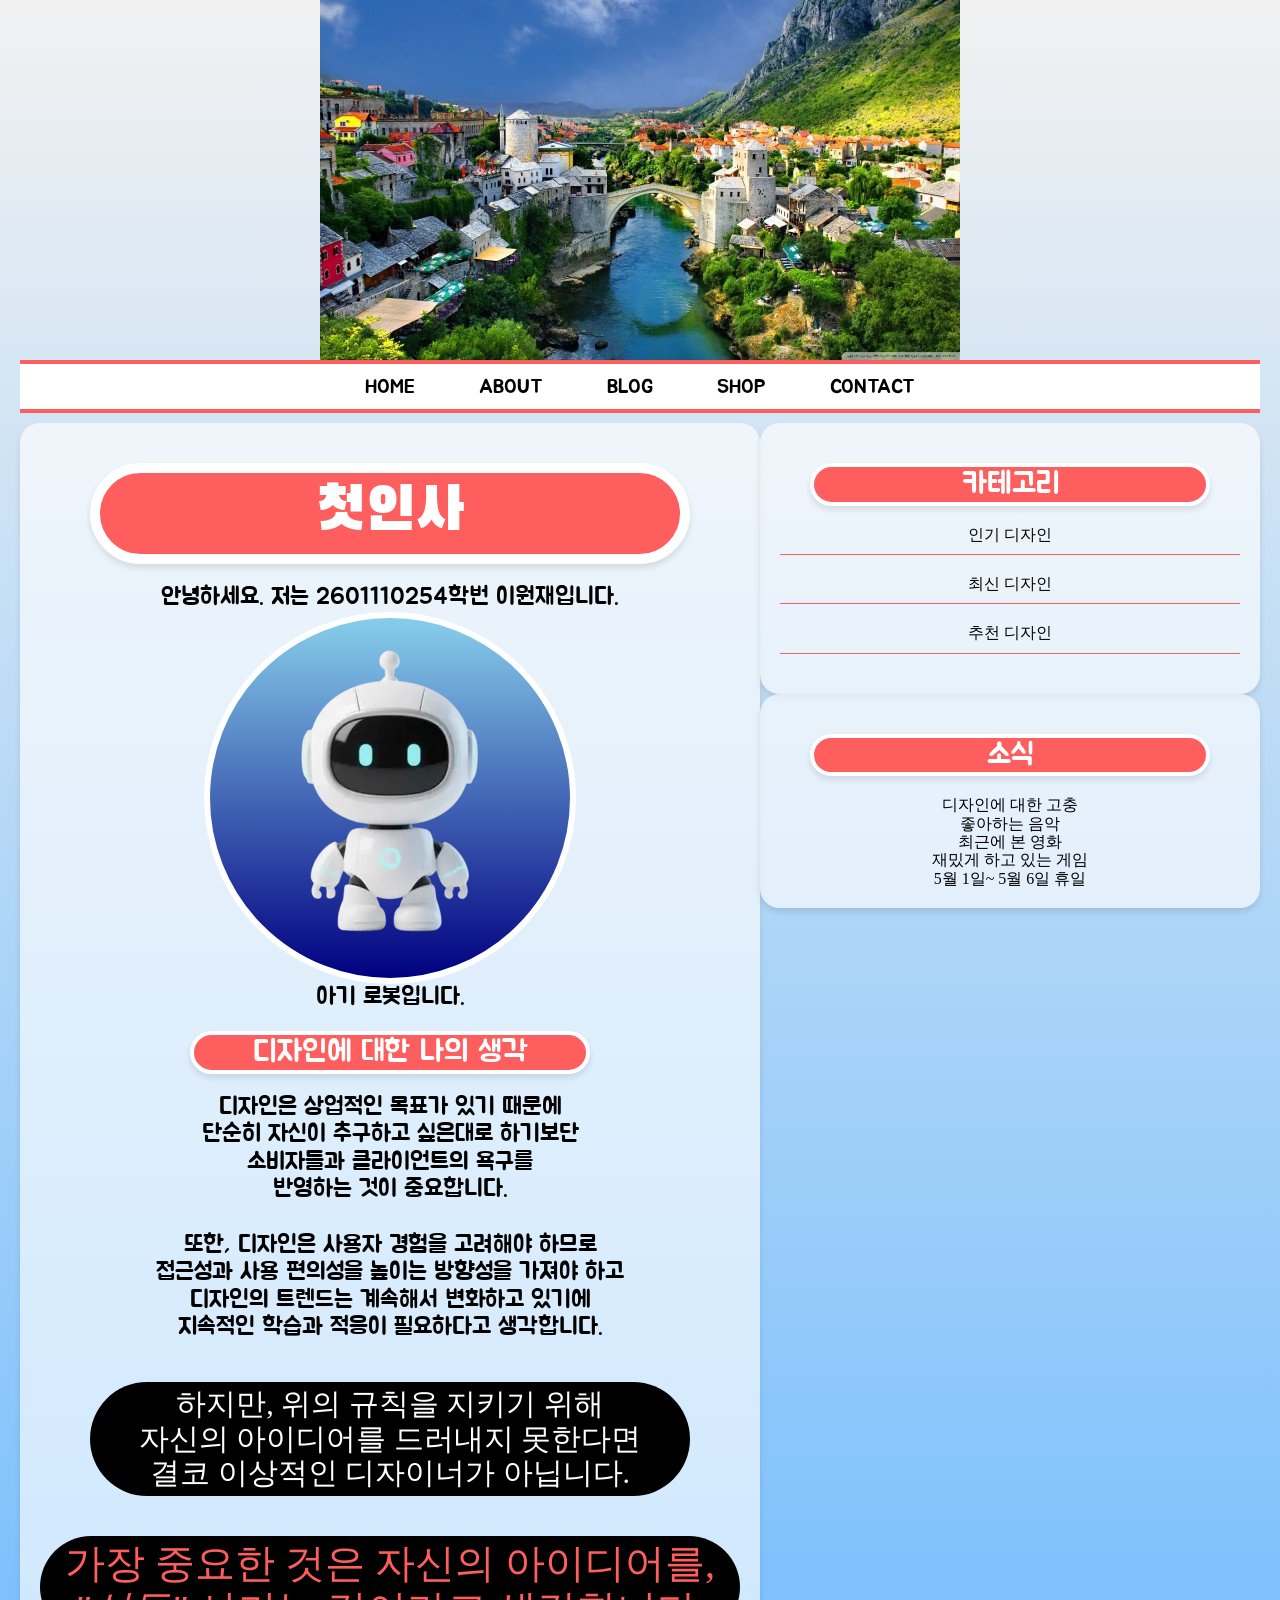
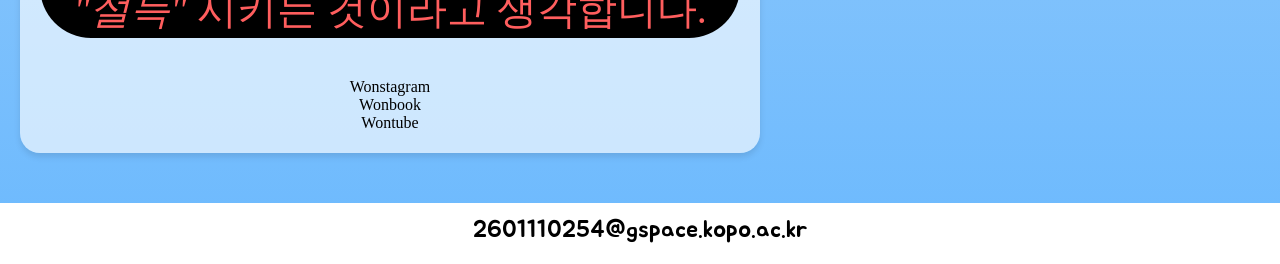
<file: index.html>
<!DOCTYPE html>
<html lang="ko">
<head>
<meta charset="UTF-8">
<link rel="stylesheet" href="reset.css">
<link rel="preconnect" href="https://fonts.googleapis.com">
<link rel="preconnect" href="https://fonts.gstatic.com" crossorigin>
<link href="https://fonts.googleapis.com/css2?family=Black+Han+Sans&family=Jua&display=swap" rel="stylesheet">
<link rel="preconnect" href="https://fonts.googleapis.com">
<link rel="preconnect" href="https://fonts.gstatic.com" crossorigin>
<link href="https://fonts.googleapis.com/css2?family=Black+Han+Sans&display=swap" rel="stylesheet">
<link rel="stylesheet" href="style.css">

<title>내가 생각하는 디자인이란</title>
</head>
<body>
    <header>
        <h5><img src="images/풍경 사진1.jpg" alt="멋진 풍경"></h5>
        <nav>
            <ul>
            <li><a href="#">HOME</a></li>
            <li><a href="#">ABOUT</a></li>
            <li><a href="#">BLOG</a></li>
            <li><a href="#">SHOP</a></li>
            <li><a href="#">CONTACT</a></li>
        </ul>
        </nav>
        
    </header>

    <div>
        <main>
            <article>
                <section>
                    <h1>
                        첫인사
        
                    </h1>
                     <p>
                    안녕하세요. 저는 2601110254학번 이원재입니다.<br>
                    </p>
                </section>
                <section>
                      <p>
        <img src="images/아기 로봇.webp" alt="아기 로봇">
    </p>
    <p>
        아기 로봇입니다.
    </p>
                </section>
                <section>
                    <h2>디자인에 대한 나의 생각</h2>

    <p>
        디자인은 상업적인 목표가 있기 때문에<br>
        단순히 자신이 추구하고 싶은대로 하기보단<br>
        소비자들과 클라이언트의 욕구를<br>
        반영하는 것이 중요합니다.<br>
        <br>
        또한, 디자인은 사용자 경험을 고려해야 하므로<br>
        접근성과 사용 편의성을 높이는 방향성을 가져야 하고<br>
        디자인의 트렌드는 계속해서 변화하고 있기에<br>
        지속적인 학습과 적응이 필요하다고 생각합니다.
    </p>

                </section>
                <section>   
                    <h3>하지만, 위의 규칙을 지키기 위해<br>
        자신의 아이디어를 드러내지 못한다면<br>
        결코 이상적인 디자이너가 아닙니다.</h3>
    <h4>
        가장 중요한 것은 자신의 아이디어를,<br>
        <em>"설득"</em> 시키는 것이라고 생각합니다.
    </h4>
                </section>
                <section>

 <ol>
        <li>
            <a href="#">Wonstagram</a>
        </li>
        <li>
            <a href="#">Wonbook</a>
        </li>
        <li>
            <a href="#">Wontube</a>
        </li>
    </ol>

                </section>









            </article>
        </main>

        <aside>
            <nav class="searchnav">
                <h2>카테고리</h2>
                <ul>
                    <li><a href="#">인기 디자인</a></li>
                    <li><a href="#">최신 디자인</a></li>
                    <li><a href="#">추천 디자인</a></li>
                </ul>



            </nav>
            
            <nav class="recentnav">
            <h2>소식</h2>
            <ul>
                <li><a href="#">디자인에 대한 고충</a></li>
                <li><a href="#">좋아하는 음악</a></li>
                <li><a href="#">최근에 본 영화</a></li>
                <li><a href="#">재밌게 하고 있는 게임</a></li>
                <li><a href="#">5월 1일~ 5월 6일 휴일</a></li>
            </ul>
            </nav>
        </aside>
    </div>
   
    <footer>
        <p>2601110254@gspace.kopo.ac.kr</p>
    </footer>

   
    
        
    

  

</body>
</html>
</file>
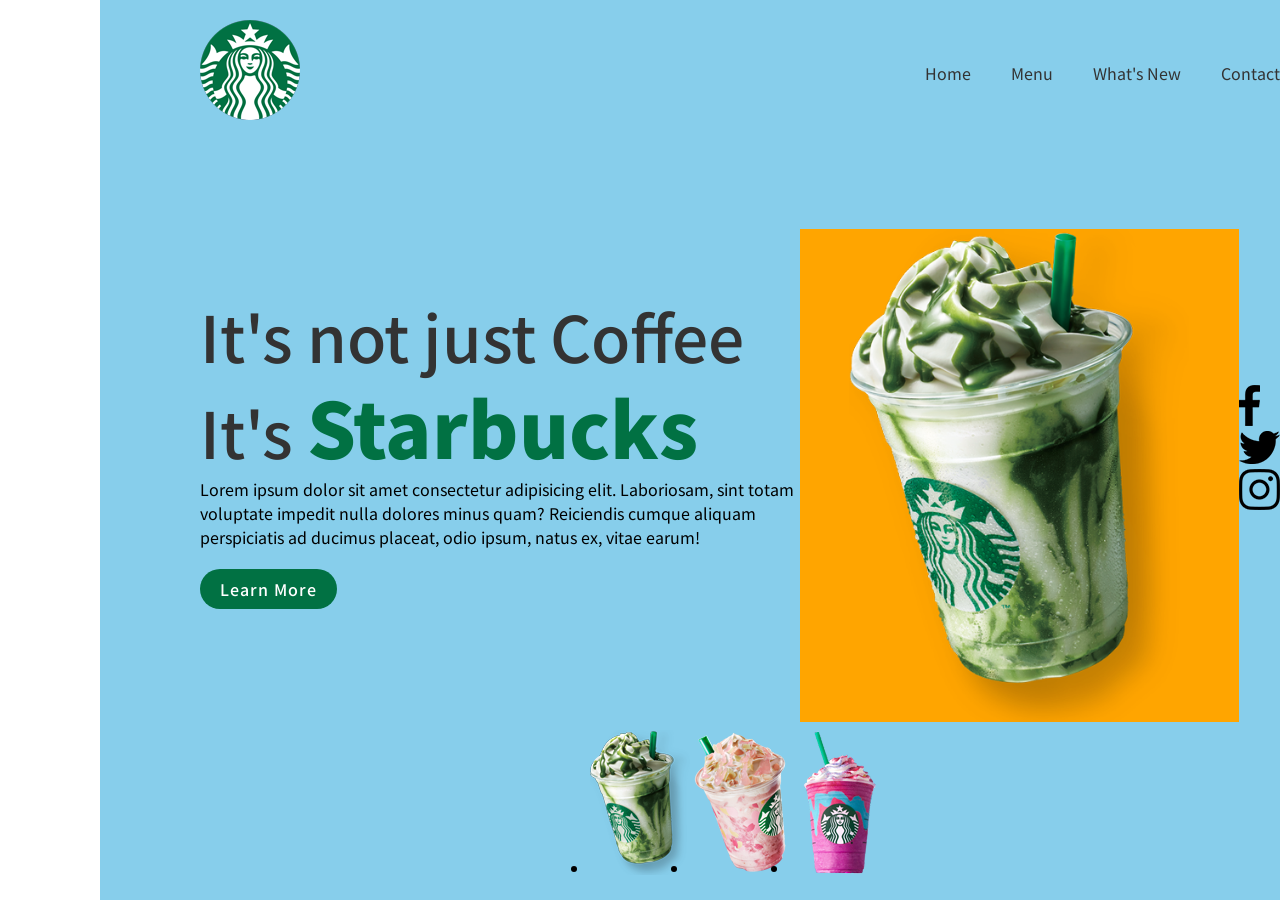
<file: t0428_starbucks/index.html>
<!DOCTYPE html>
<html lang="en">
<head>
    <meta charset="UTF-8">
    <meta name="viewport" content="width=device-width, initial-scale=1.0">
    <title>Document</title>
    <style>
        @import url('https://fonts.googleapis.com/css2?family=Noto+Sans+KR:wght@100..900&display=swap');
        * {
            margin: 0;
            padding: 0;
            box-sizing: border-box;
            font-family: "Noto Sans KR", sans-serif;
        }

        section {
            position: relative;
            left: 100px;
            min-height: 100vh;
            background-color: skyblue;
            padding: 100px;
            display: flex;
            justify-content: space-between;
            align-items: center;

        }
        header {
            position: absolute;
            top: 0;
            left: 0;
            width: 100%;
            padding: 20px 100px;
            display: flex;
            justify-content: space-between;
            align-items: center;
        }
        header .logo {
            position: relative;
            max-width: 80px;
        }

        header ul {
            position: relative;
            display: flex;
        }

        header ul li {
            list-style: none;
        }

        header ul li a {
            display: inline-block;
            color: #333;
            margin-left: 40px;
            text-decoration: none;
        }

        .content {
            position: relative;
            width: 100%;
            display: flex;
            justify-content: space-between;
            align-items: center;
        }

        .content .textbox {
            position: relative;
            max-width: 600px;
        }
        .content .textbox h2 {
            color: #333;
            font-size: 4em;
            line-height: 1.4em;
            font-weight: 500;
        }
        .content .textbox h2 span {
            color: #017143;
            font-size: 1.2em;
            font-weight: 900;
        }

        .content .textbox a {
            display: inline-block;
            margin-top: 20px;
            padding: 8px 20px;
            background: #017143;
            color: white;
            border-radius: 40px;
            font-weight: 500;
            letter-spacing: 1px;
            text-decoration: none;
        }
        .content .imgbox {
            width: 600px;
            background-color: orange;
            display: flex;
            justify-content: flex-end;
            padding-right: 50px;
            margin-top: 50px;

        }

        .content .imgbox img {
            max-width: 340px;
        }

        .thumb {
            position: absolute;
            left: 50%;
            bottom: 20px;
            display: flex;
            transform: translateX(-50%);
        }
    </style>
</head>
<body>
    <section>

        <div class="circle"></div>
        <header>
            <a href="" class="logo"><img src="imgs/logo.png" alt=""></a>
            <ul>
                <li><a href="">Home</a></li>
                <li><a href="">Menu</a></li>
                <li><a href="">What's New</a></li>
                <li><a href="">Contact</a></li>
            </ul>
        </header>
        <div class="content">
            <div class="textbox">
                <h2>It's not just Coffee<br>It's <span>Starbucks</span></h2>
                <p>Lorem ipsum dolor sit amet consectetur adipisicing elit. 
                    Laboriosam, sint totam voluptate impedit nulla dolores minus quam? 
                    Reiciendis cumque aliquam perspiciatis ad ducimus placeat, odio ipsum, 
                    natus ex, vitae earum!</p>
                    <a href="">Learn More</a>
            </div>
            <div class="imgbox">
                <img src="imgs/img1.png" alt="">
            </div>
        </div>
        <ul class="thumb">
            <li><img src="imgs/thumb1.png" alt=""></li>
            <li><img src="imgs/thumb2.png" alt=""></li>
            <li><img src="imgs/thumb3.png" alt=""></li>

        </ul>
        <ul class="sci">
            <li><a href=""><img src="imgs/facebook.png" alt=""></a></li>
            <li><a href=""><img src="imgs/twitter.png" alt=""></a></li>
            <li><a href=""><img src="imgs/instagram.png" alt=""></a></li>
        </ul>
    </section>
</body>
</html>
</file>
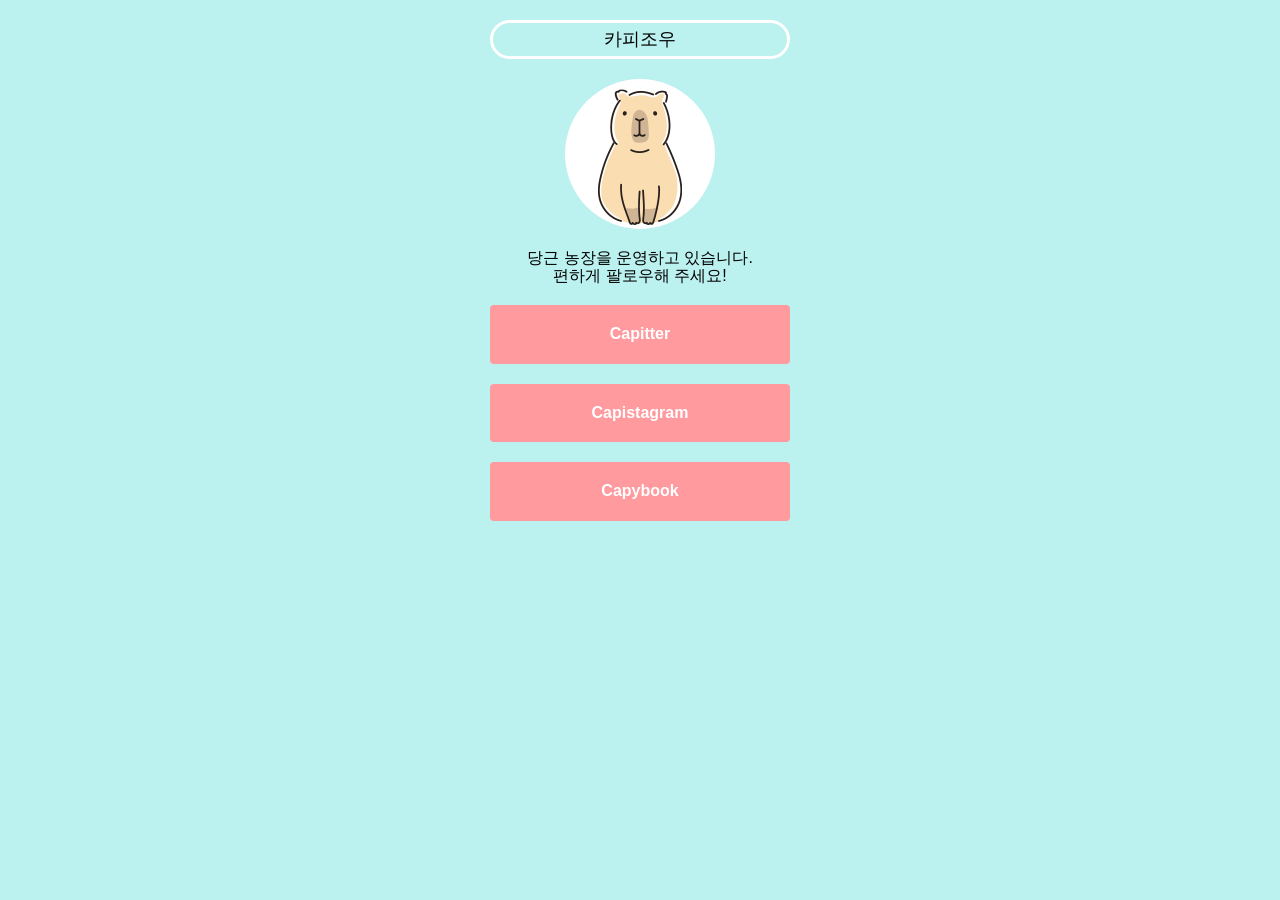
<file: 04장/완성/index.html>
<!DOCTYPE html>
<html lang="ko">
  <head>
    <meta charset="UTF-8">
    <link rel="stylesheet" href="css/reset.css">
    <link rel="stylesheet" href="css/style.css">
    <title>카피조우 소개</title>
  </head>
  <body>
    <h1>카피조우</h1>
    <p>
      <img src="capyzou.png" alt="카피조우 증명사진">
    </p>
    <p>
      당근 농장을 운영하고 있습니다.<br>
      편하게 팔로우해 주세요!
    </p>
    <ul>
      <li><a href="#">Capitter</a></li>
      <li><a href="#">Capistagram</a></li>
      <li><a href="#">Capybook</a></li>
    </ul>
  </body>
</html>
</file>
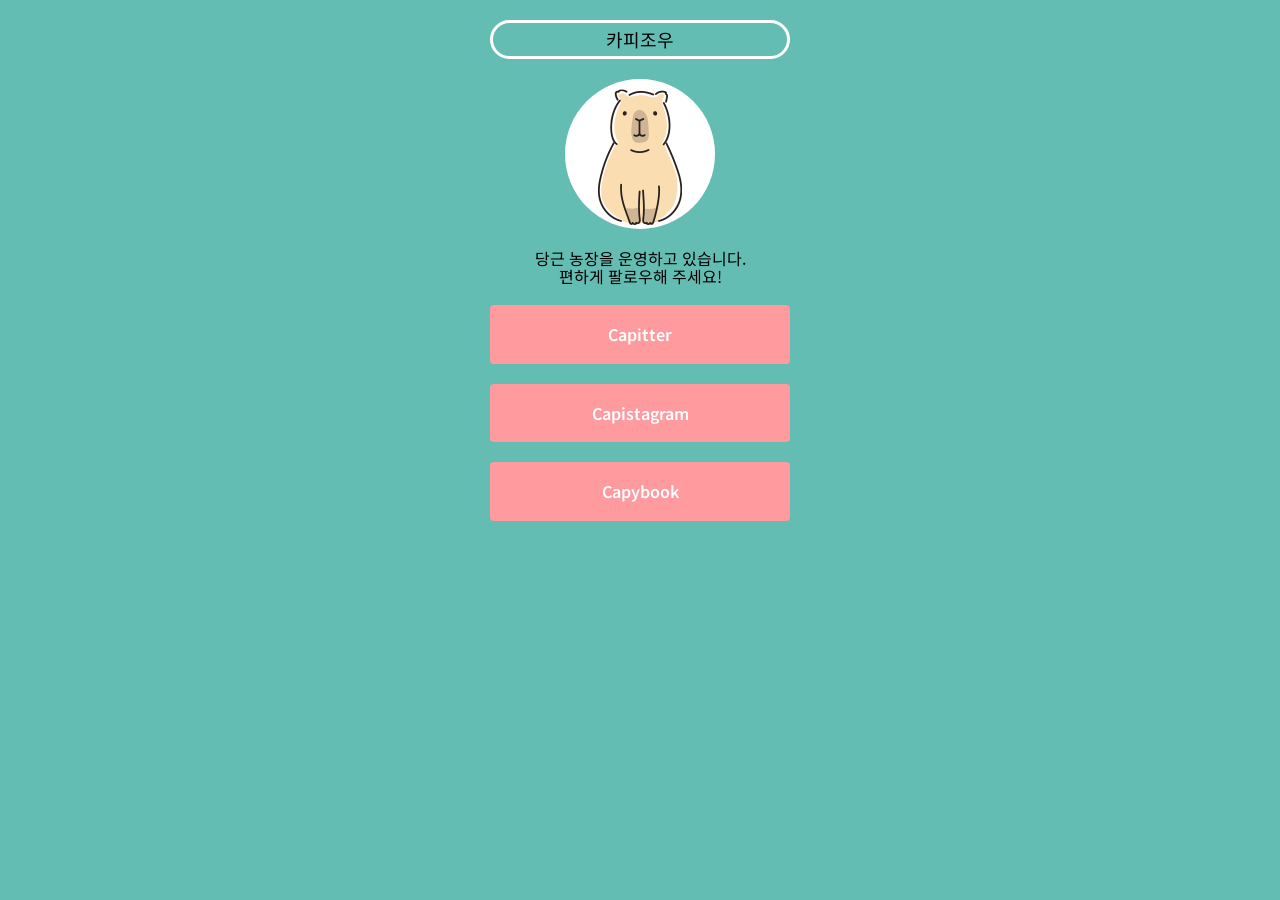
<file: 04장/작업/index.html>
<!DOCTYPE html>
<html lang="ko">
  <head>
    <meta charset="UTF-8">
    
    <link rel="preconnect" href="https://fonts.googleapis.com">
<link rel="preconnect" href="https://fonts.gstatic.com" crossorigin>
<link href="https://fonts.googleapis.com/css2?family=Black+Han+Sans&family=Noto+Sans+KR:wght@100..900&display=swap" rel="stylesheet">
<link rel="stylesheet" href="css/reset.css">
    <link rel="stylesheet" href="css/style.css">
    <title>카피조우 소개</title>
    
  </head>
  <body>
    <h1>카피조우</h1>
    <p>
      <img src="capyzou.png" alt="카피조우 증명사진">
    </p>
    <p>
      당근 농장을 운영하고 있습니다.<br>
      편하게 팔로우해 주세요!
    </p>
    <ul>
      <li><a href="#">Capitter</a></li>
      <li><a href="#">Capistagram</a></li>
      <li><a href="#">Capybook</a></li>
    </ul>
  </body>
</html>
</file>
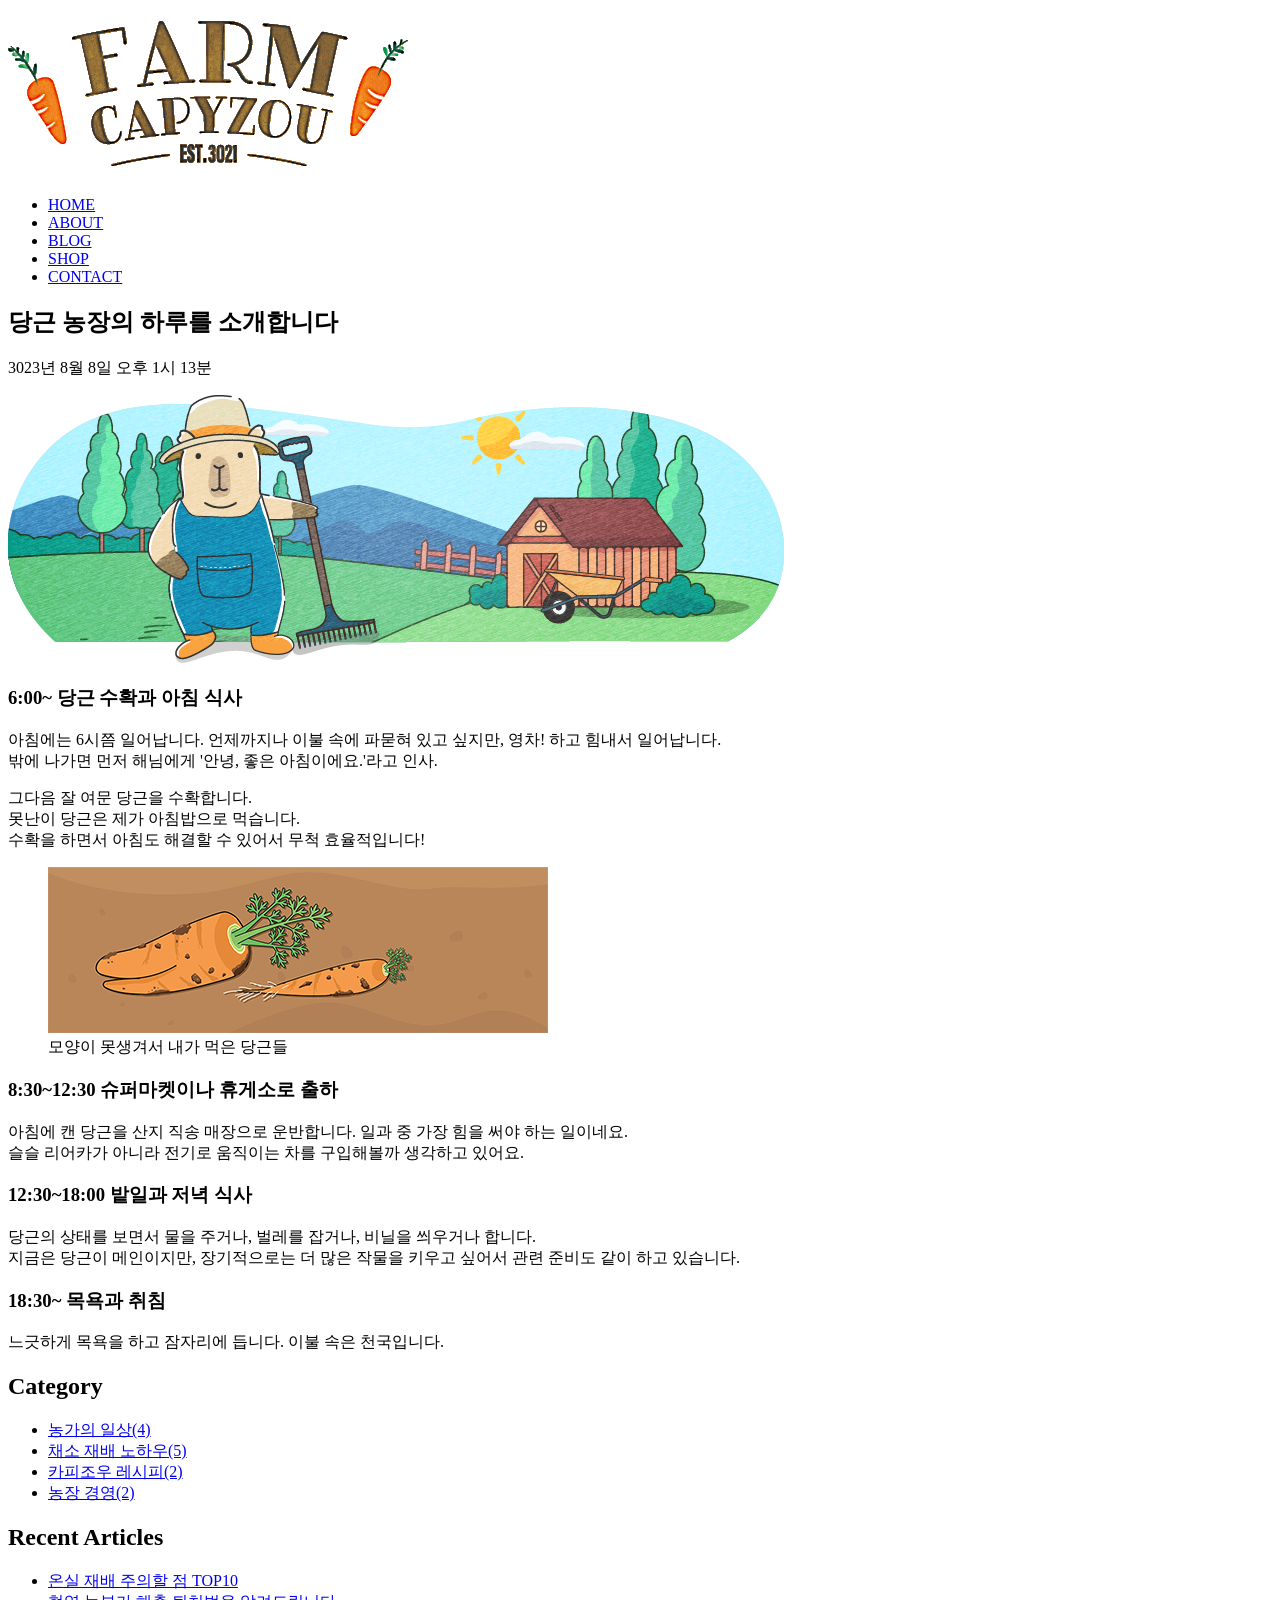
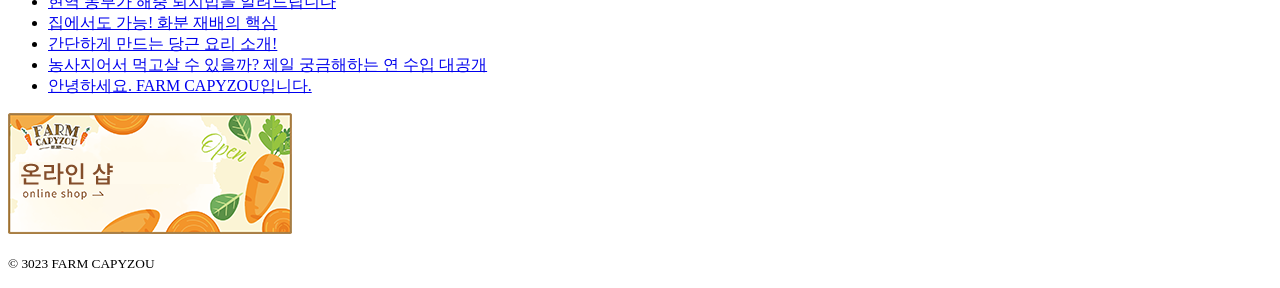
<file: 05장/완성/index.html>
<!DOCTYPE html>
<html lang="ko">
  <head>
    <meta charset="UTF-8">
    <title>FARM CAPYZOU</title>
  </head>
  <body>
    <header>
      <h1><img src="images/logo.png" alt="FARM CAPYZOU"></h1>
      <nav>
        <ul>
          <li><a href="#">HOME</a></li>
          <li><a href="#">ABOUT</a></li>
          <li><a href="#">BLOG</a></li>
          <li><a href="#">SHOP</a></li>
          <li><a href="#">CONTACT</a></li>
        </ul>
      </nav>
    </header>
    <main>
      <article>
        <h2>당근 농장의 하루를 소개합니다</h2>
        <p>
          <time datetime="3023-08-08T13:13">
            3023년 8월 8일 오후 1시 13분
          </time>
        </p>
        <p>
          <img src="images/eyecatch.png" alt="농원에 있는 카피조우 그림">
        </p>
        <section>
          <h3>6:00~ 당근 수확과 아침 식사</h3>
          <p>아침에는 6시쯤 일어납니다. 언제까지나 이불 속에 파묻혀 있고 싶지만, 영차! 하고 힘내서 일어납니다.<br>밖에 나가면 먼저 해님에게 '안녕, 좋은 아침이에요.'라고 인사.</p>
          <p>
            그다음 잘 여문 당근을 수확합니다.<br>
            못난이 당근은 제가 아침밥으로 먹습니다.<br>
            수확을 하면서 아침도 해결할 수 있어서 무척 효율적입니다!<br>
          </p>
          <figure>
            <img src="images/carrots.png" alt="못난이 당근 그림">
            <figcaption>모양이 못생겨서 내가 먹은 당근들</figcaption>
          </figure>
        </section>
        <section>
          <h3>8:30~12:30 슈퍼마켓이나 휴게소로 출하</h3>
          <p>아침에 캔 당근을 산지 직송 매장으로 운반합니다. 일과 중 가장 힘을 써야 하는 일이네요.<br>슬슬 리어카가 아니라 전기로 움직이는 차를 구입해볼까 생각하고 있어요.</p>
        </section>
        <section>
          <h3>12:30~18:00 밭일과 저녁 식사</h3>
          <p>당근의 상태를 보면서 물을 주거나, 벌레를 잡거나, 비닐을 씌우거나 합니다.<br>지금은 당근이 메인이지만, 장기적으로는 더 많은 작물을 키우고 싶어서 관련 준비도 같이 하고 있습니다.</p>
        </section>
        <section>
          <h3>18:30~ 목욕과 취침</h3>
          <p>느긋하게 목욕을 하고 잠자리에 듭니다. 이불 속은 천국입니다.</p>
        </section>
      </article>
    </main>
    <aside>
      <nav>
        <h2>Category</h2>
        <ul>
          <li><a href="#">농가의 일상(4)</a></li>
          <li><a href="#">채소 재배 노하우(5)</a></li>
          <li><a href="#">카피조우 레시피(2)</a></li>
          <li><a href="#">농장 경영(2)</a></li>
        </ul>
      </nav>
      <nav>
        <h2>Recent Articles</h2>
        <ul>
          <li><a href="#">온실 재배 주의할 점 TOP10</a></li>
          <li><a href="#">현역 농부가 해충 퇴치법을 알려드립니다</a></li>
          <li><a href="#">집에서도 가능! 화분 재배의 핵심</a></li>
          <li><a href="#">간단하게 만드는 당근 요리 소개!</a></li>
          <li><a href="#">농사지어서 먹고살 수 있을까? 제일 궁금해하는 연 수입 대공개</a></li>
          <li><a href="#">안녕하세요. FARM CAPYZOU입니다.</a></li>
        </ul>
      </nav>
      <p>
        <a href="#"><img src="images/side_banner.png" alt="온라인 샵 배너"></a>
      </p>
    </aside>
    <footer>
      <p><small>© 3023 FARM CAPYZOU</small></p>
    </footer>
  </body>
</html>
</file>
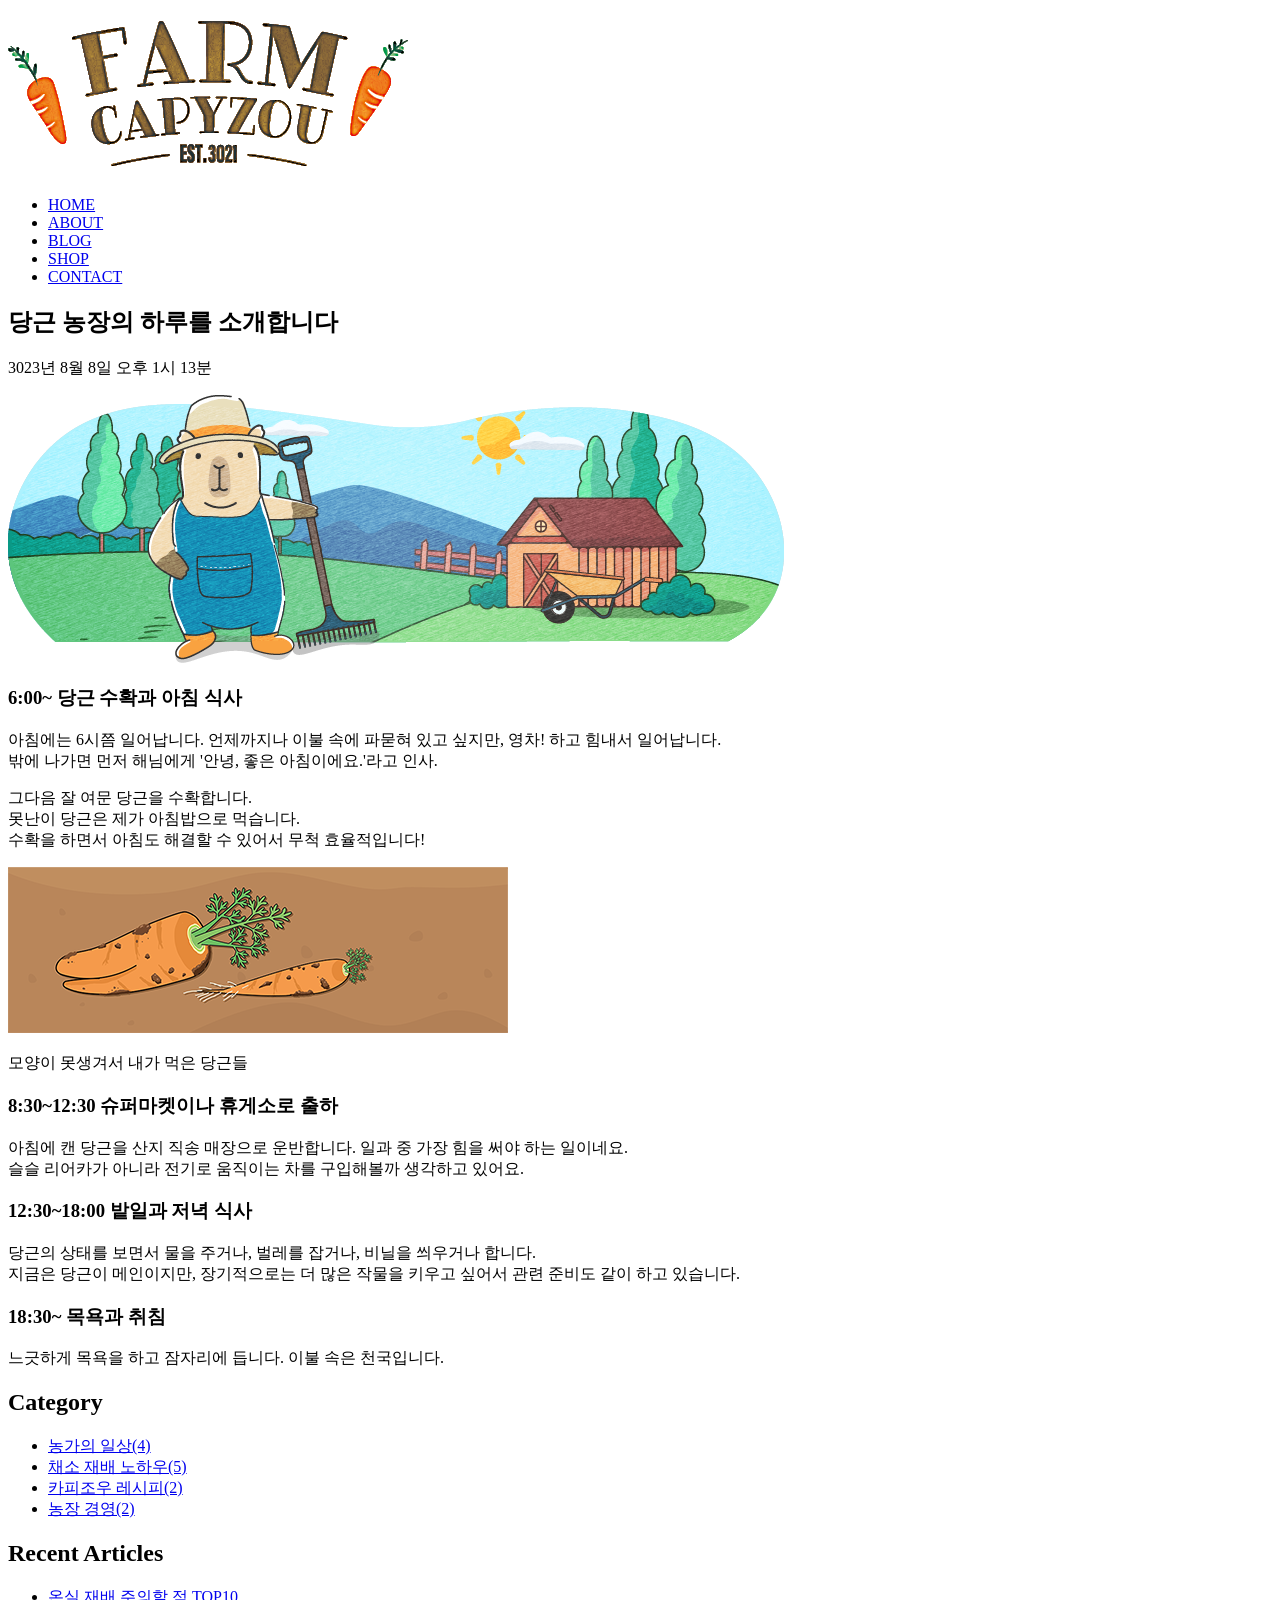
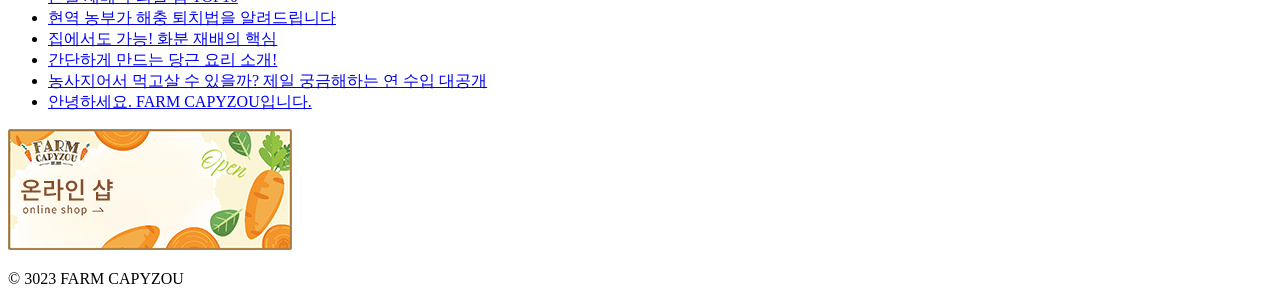
<file: 05장/작업/index.html>
<!DOCTYPE html>
<html lang="ko">
  <head>
    <meta charset="UTF-8">
    <title>FARM CAPYZOU</title>
  </head>
  <body>
    <h1><img src="images/logo.png" alt="FARM CAPYZOU"></h1>
    <ul>
      <li><a href="#">HOME</a></li>
      <li><a href="#">ABOUT</a></li>
      <li><a href="#">BLOG</a></li>
      <li><a href="#">SHOP</a></li>
      <li><a href="#">CONTACT</a></li>
    </ul>
    <h2>당근 농장의 하루를 소개합니다</h2>
    <p>3023년 8월 8일 오후 1시 13분</p>
    <p>
      <img src="images/eyecatch.png" alt="농원에 있는 카피조우 그림">
    </p>
    <h3>6:00~ 당근 수확과 아침 식사</h3>
    <p>아침에는 6시쯤 일어납니다. 언제까지나 이불 속에 파묻혀 있고 싶지만, 영차! 하고 힘내서 일어납니다.<br>밖에 나가면 먼저 해님에게 '안녕, 좋은 아침이에요.'라고 인사.</p>
    <p>
      그다음 잘 여문 당근을 수확합니다.<br>
      못난이 당근은 제가 아침밥으로 먹습니다.<br>
      수확을 하면서 아침도 해결할 수 있어서 무척 효율적입니다!<br>
    </p>
    <p>
      <img src="images/carrots.png" alt="못난이 당근 그림">
    </p>
    <p>모양이 못생겨서 내가 먹은 당근들</p>
    <h3>8:30~12:30 슈퍼마켓이나 휴게소로 출하</h3>
    <p>아침에 캔 당근을 산지 직송 매장으로 운반합니다. 일과 중 가장 힘을 써야 하는 일이네요.<br>슬슬 리어카가 아니라 전기로 움직이는 차를 구입해볼까 생각하고 있어요.</p>
    <h3>12:30~18:00 밭일과 저녁 식사</h3>
    <p>당근의 상태를 보면서 물을 주거나, 벌레를 잡거나, 비닐을 씌우거나 합니다.<br>지금은 당근이 메인이지만, 장기적으로는 더 많은 작물을 키우고 싶어서 관련 준비도 같이 하고 있습니다.</p>
    <h3>18:30~ 목욕과 취침</h3>
    <p>느긋하게 목욕을 하고 잠자리에 듭니다. 이불 속은 천국입니다.</p>
    <h2>Category</h2>
    <ul>
      <li><a href="#">농가의 일상(4)</a></li>
      <li><a href="#">채소 재배 노하우(5)</a></li>
      <li><a href="#">카피조우 레시피(2)</a></li>
      <li><a href="#">농장 경영(2)</a></li>
    </ul>
    <h2>Recent Articles</h2>
    <ul>
      <li><a href="#">온실 재배 주의할 점 TOP10</a></li>
      <li><a href="#">현역 농부가 해충 퇴치법을 알려드립니다</a></li>
      <li><a href="#">집에서도 가능! 화분 재배의 핵심</a></li>
      <li><a href="#">간단하게 만드는 당근 요리 소개!</a></li>
      <li><a href="#">농사지어서 먹고살 수 있을까? 제일 궁금해하는 연 수입 대공개</a></li>
      <li><a href="#">안녕하세요. FARM CAPYZOU입니다.</a></li>
    </ul>
    <p>
      <a href="#"><img src="images/side_banner.png" alt="온라인 샵 배너"></a>
    </p>
    <p>© 3023 FARM CAPYZOU</p>
  </body>
</html>
</file>
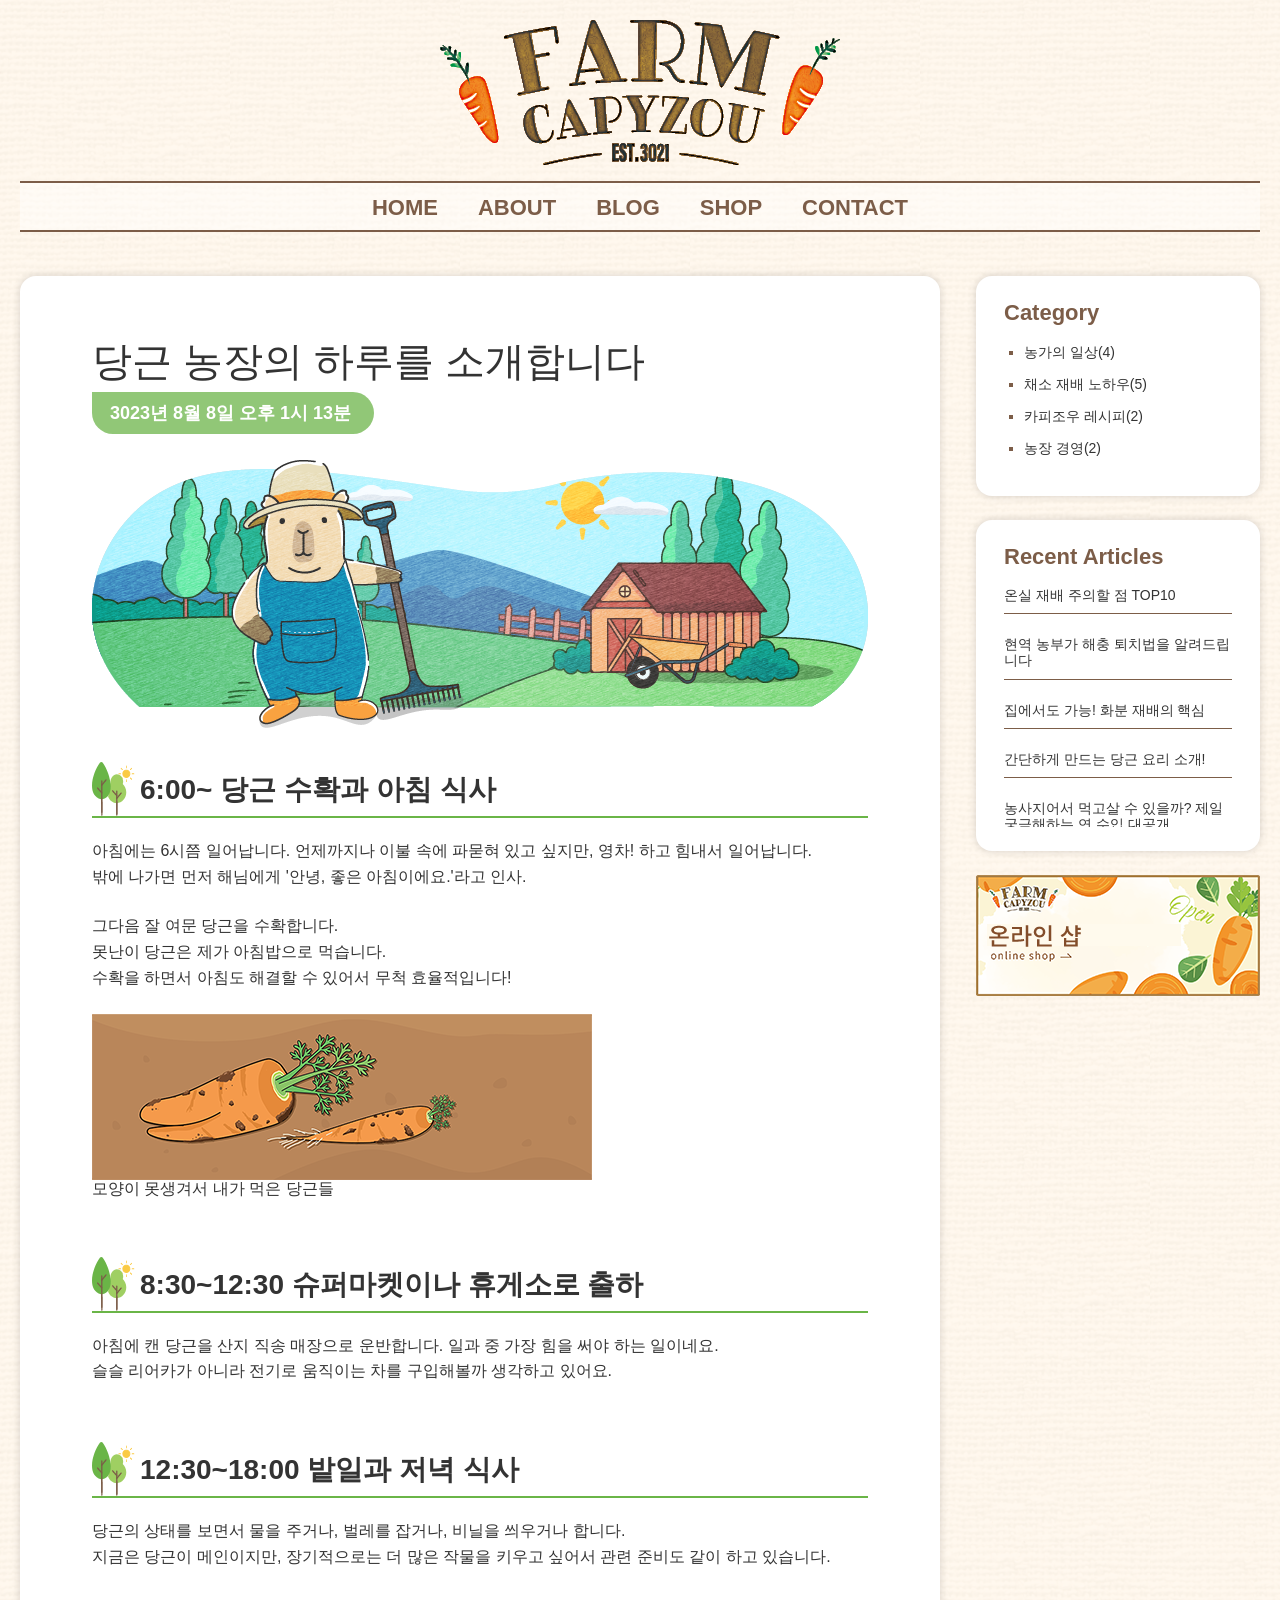
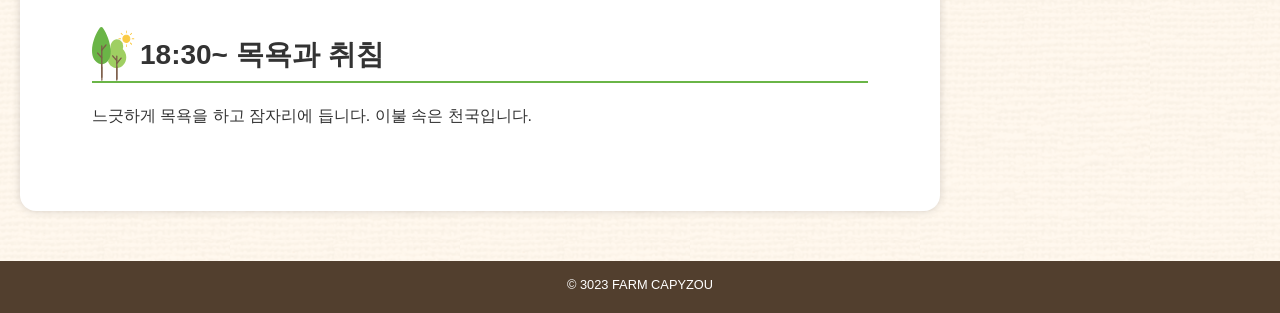
<file: 06장/완성/index.html>
<!DOCTYPE html>
<html lang="ko">
  <head>
    <meta charset="UTF-8">
    <link rel="stylesheet" href="css/reset.css">
    <link rel="stylesheet" href="css/style.css">
    <title>FARM CAPYZOU</title>
  </head>
  <body>
    <header>
      <h1><img src="images/logo.png" alt="FARM CAPYZOU"></h1>
      <nav>
        <ul>
          <li><a href="#">HOME</a></li>
          <li><a href="#">ABOUT</a></li>
          <li><a href="#">BLOG</a></li>
          <li><a href="#">SHOP</a></li>
          <li><a href="#">CONTACT</a></li>
        </ul>
      </nav>
    </header>
    <div>
      <main>
        <article>
          <h2>당근 농장의 하루를 소개합니다</h2>
          <p class="postdate">
            <time datetime="3023-08-08T13:13">
              3023년 8월 8일 오후 1시 13분
            </time>
          </p>
          <p class="eyecatch">
            <img src="images/eyecatch.png" alt="농원에 있는 카피조우 그림">
          </p>
          <section>
            <h3>6:00~ 당근 수확과 아침 식사</h3>
            <p>아침에는 6시쯤 일어납니다. 언제까지나 이불 속에 파묻혀 있고 싶지만, 영차! 하고 힘내서 일어납니다.<br>밖에 나가면 먼저 해님에게 '안녕, 좋은 아침이에요.'라고 인사.</p>
            <p>
              그다음 잘 여문 당근을 수확합니다.<br>
              못난이 당근은 제가 아침밥으로 먹습니다.<br>
              수확을 하면서 아침도 해결할 수 있어서 무척 효율적입니다!<br>
            </p>
            <figure>
              <img src="images/carrots.png" alt="못난이 당근 그림">
              <figcaption>모양이 못생겨서 내가 먹은 당근들</figcaption>
            </figure>
          </section>
          <section>
            <h3>8:30~12:30 슈퍼마켓이나 휴게소로 출하</h3>
            <p>아침에 캔 당근을 산지 직송 매장으로 운반합니다. 일과 중 가장 힘을 써야 하는 일이네요. <br>슬슬 리어카가 아니라 전기로 움직이는 차를 구입해볼까 생각하고 있어요.</p>
          </section>
          <section>
            <h3>12:30~18:00 밭일과 저녁 식사</h3>
            <p>당근의 상태를 보면서 물을 주거나, 벌레를 잡거나, 비닐을 씌우거나 합니다.<br>지금은 당근이 메인이지만, 장기적으로는 더 많은 작물을 키우고 싶어서 관련 준비도 같이 하고 있습니다.</p>
          </section>
          <section>
            <h3>18:30~ 목욕과 취침</h3>
            <p>느긋하게 목욕을 하고 잠자리에 듭니다. 이불 속은 천국입니다.</p>
          </section>
        </article>
      </main>
      <aside>
        <nav class="categoryNav">
          <h2>Category</h2>
          <ul>
            <li><a href="#">농가의 일상(4)</a></li>
            <li><a href="#">채소 재배 노하우(5)</a></li>
            <li><a href="#">카피조우 레시피(2)</a></li>
            <li><a href="#">농장 경영(2)</a></li>
          </ul>
        </nav>
        <nav class="recentNav">
          <h2>Recent Articles</h2>
          <ul>
            <li><a href="#">온실 재배 주의할 점 TOP10</a></li>
            <li><a href="#">현역 농부가 해충 퇴치법을 알려드립니다</a></li>
            <li><a href="#">집에서도 가능! 화분 재배의 핵심</a></li>
            <li><a href="#">간단하게 만드는 당근 요리 소개!</a></li>
            <li><a href="#">농사지어서 먹고살 수 있을까? 제일 궁금해하는 연 수입 대공개</a></li>
            <li><a href="#">안녕하세요. FARM CAPYZOU입니다.</a></li>
          </ul>
        </nav>
        <p>
          <a href="#"><img src="images/side_banner.png" alt="온라인 샵 배너"></a>
        </p>
      </aside>
    </div>
    <footer>
      <p><small>© 3023 FARM CAPYZOU</small></p>
    </footer>
  </body>
</html>
</file>
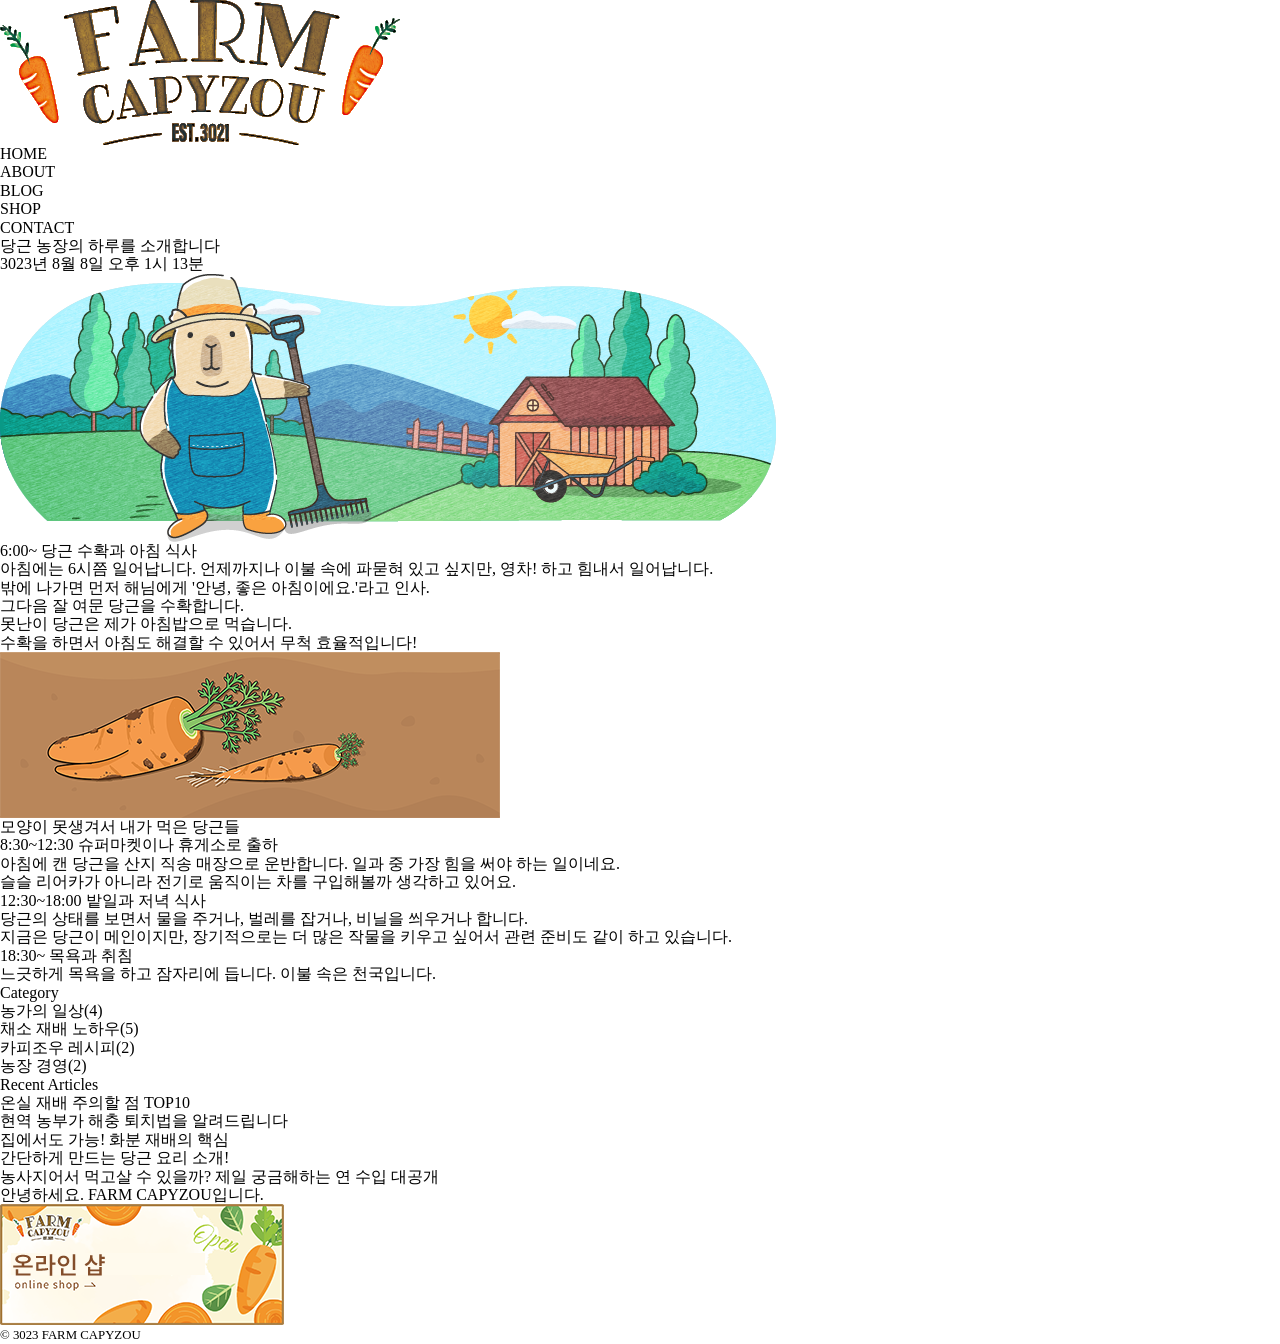
<file: 06장/작업/index.html>
<!DOCTYPE html>
<html lang="ko">
  <head>
    <meta charset="UTF-8">
    <link rel="stylesheet" href="css/reset.css">
    <link rel="stylesheet" href="css/style.css">
    <title>FARM CAPYZOU</title>
  </head>
  <body>
    <header>
      <h1><img src="images/logo.png" alt="FARM CAPYZOU"></h1>
      <nav>
        <ul>
          <li><a href="#">HOME</a></li>
          <li><a href="#">ABOUT</a></li>
          <li><a href="#">BLOG</a></li>
          <li><a href="#">SHOP</a></li>
          <li><a href="#">CONTACT</a></li>
        </ul>
      </nav>
    </header>
    <main>
      <article>
        <h2>당근 농장의 하루를 소개합니다</h2>
        <p>
          <time datetime="3023-08-08T13:13">
            3023년 8월 8일 오후 1시 13분
          </time>
        </p>
        <p>
          <img src="images/eyecatch.png" alt="농원에 있는 카피조우 그림">
        </p>
        <section>
          <h3>6:00~ 당근 수확과 아침 식사</h3>
          <p>아침에는 6시쯤 일어납니다. 언제까지나 이불 속에 파묻혀 있고 싶지만, 영차! 하고 힘내서 일어납니다.<br>밖에 나가면 먼저 해님에게 '안녕, 좋은 아침이에요.'라고 인사.</p>
          <p>
            그다음 잘 여문 당근을 수확합니다.<br>
            못난이 당근은 제가 아침밥으로 먹습니다.<br>
            수확을 하면서 아침도 해결할 수 있어서 무척 효율적입니다!<br>
          </p>
          <figure>
            <img src="images/carrots.png" alt="못난이 당근 그림">
            <figcaption>모양이 못생겨서 내가 먹은 당근들</figcaption>
          </figure>
        </section>
        <section>
          <h3>8:30~12:30 슈퍼마켓이나 휴게소로 출하</h3>
          <p>아침에 캔 당근을 산지 직송 매장으로 운반합니다. 일과 중 가장 힘을 써야 하는 일이네요.<br>슬슬 리어카가 아니라 전기로 움직이는 차를 구입해볼까 생각하고 있어요.</p>
        </section>
        <section>
          <h3>12:30~18:00 밭일과 저녁 식사</h3>
          <p>당근의 상태를 보면서 물을 주거나, 벌레를 잡거나, 비닐을 씌우거나 합니다.<br>지금은 당근이 메인이지만, 장기적으로는 더 많은 작물을 키우고 싶어서 관련 준비도 같이 하고 있습니다.</p>
        </section>
        <section>
          <h3>18:30~ 목욕과 취침</h3>
          <p>느긋하게 목욕을 하고 잠자리에 듭니다. 이불 속은 천국입니다.</p>
        </section>
      </article>
    </main>
    <aside>
      <nav>
        <h2>Category</h2>
        <ul>
          <li><a href="#">농가의 일상(4)</a></li>
          <li><a href="#">채소 재배 노하우(5)</a></li>
          <li><a href="#">카피조우 레시피(2)</a></li>
          <li><a href="#">농장 경영(2)</a></li>
        </ul>
      </nav>
      <nav>
        <h2>Recent Articles</h2>
        <ul>
          <li><a href="#">온실 재배 주의할 점 TOP10</a></li>
          <li><a href="#">현역 농부가 해충 퇴치법을 알려드립니다</a></li>
          <li><a href="#">집에서도 가능! 화분 재배의 핵심</a></li>
          <li><a href="#">간단하게 만드는 당근 요리 소개!</a></li>
          <li><a href="#">농사지어서 먹고살 수 있을까? 제일 궁금해하는 연 수입 대공개</a></li>
          <li><a href="#">안녕하세요. FARM CAPYZOU입니다.</a></li>
        </ul>
      </nav>
      <p>
        <a href="#"><img src="images/side_banner.png" alt="온라인 샵 배너"></a>
      </p>
    </aside>
    <footer>
      <p><small>© 3023 FARM CAPYZOU</small></p>
    </footer>
  </body>
</html>
</file>
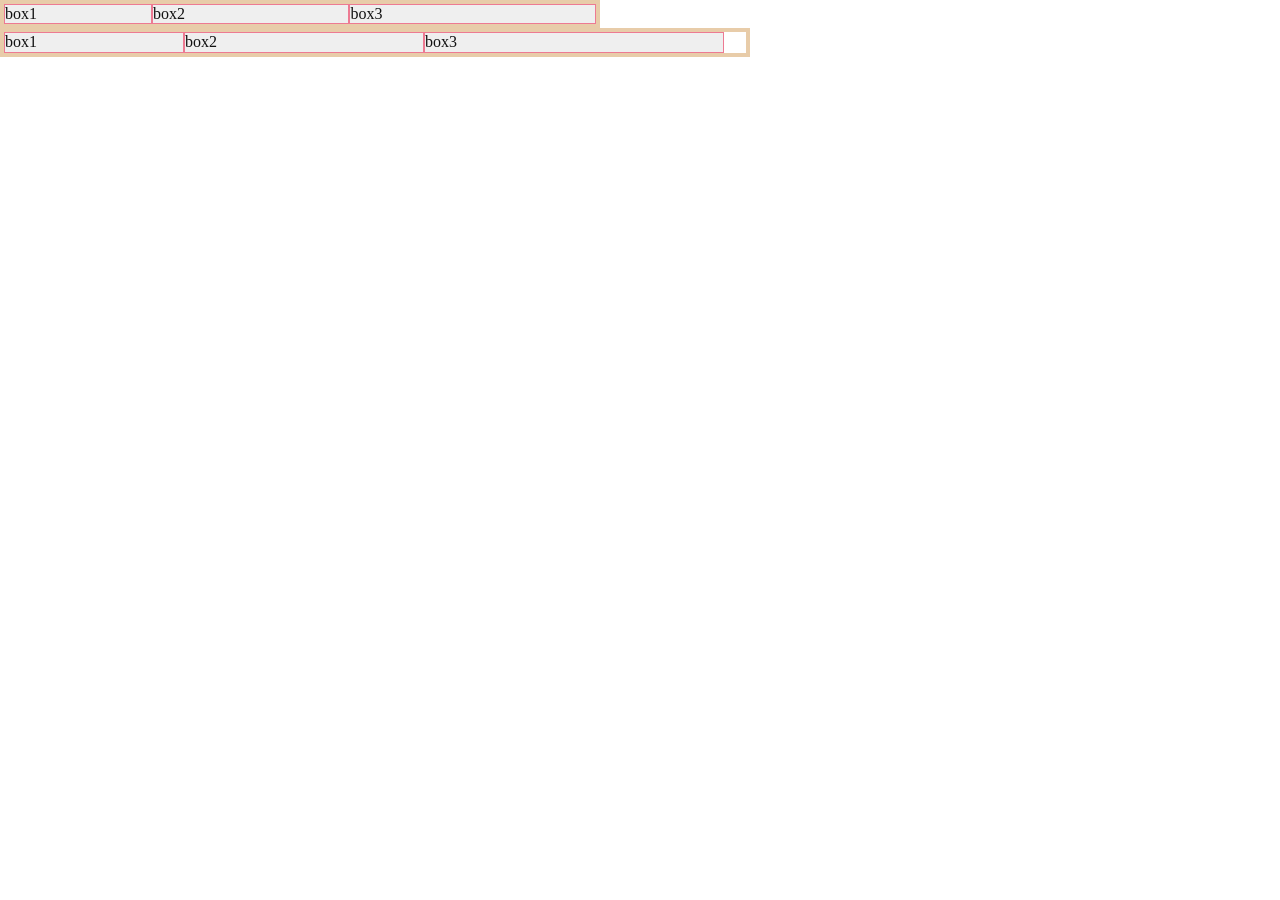
<file: 06장/Flexbox/완성/index.html>
<!DOCTYPE html>
<html lang="ko">
  <head>
    <meta charset="UTF-8">
    <link rel="stylesheet" href="css/reset.css">
    <link rel="stylesheet" href="css/style.css">
    <title>Flexbox 연습</title>
  </head>
  <body>
    <ul>
      <li class="b1">box1</li>
      <li class="b2">box2</li>
      <li class="b3">box3</li>
    </ul>

    <ul class="ul2">
      <li class="b1">box1</li>
      <li class="b2">box2</li>
      <li class="b3">box3</li>
    </ul>
  </body>
</html>
</file>
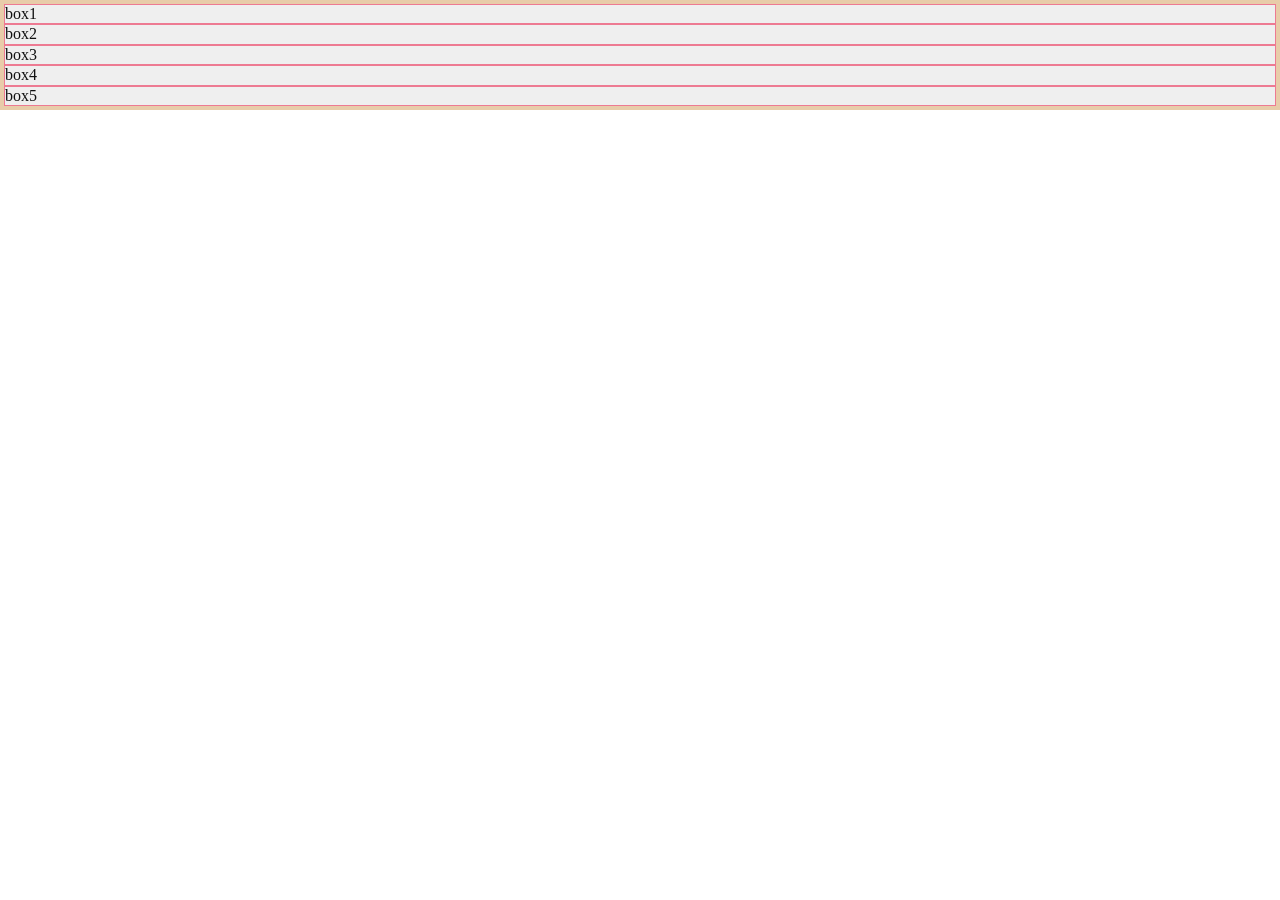
<file: 06장/Flexbox/작업/index.html>
<!DOCTYPE html>
<html lang="ko">
  <head>
    <meta charset="UTF-8">
    <link rel="stylesheet" href="css/reset.css">
    <link rel="stylesheet" href="css/style.css">
    <title>Flexbox 연습</title>
  </head>
  <body>
    <ul>
      <li>box1</li>
      <li>box2</li>
      <li>box3</li>
      <li>box4</li>
      <li>box5</li>
    </ul>
  </body>
</html>
</file>
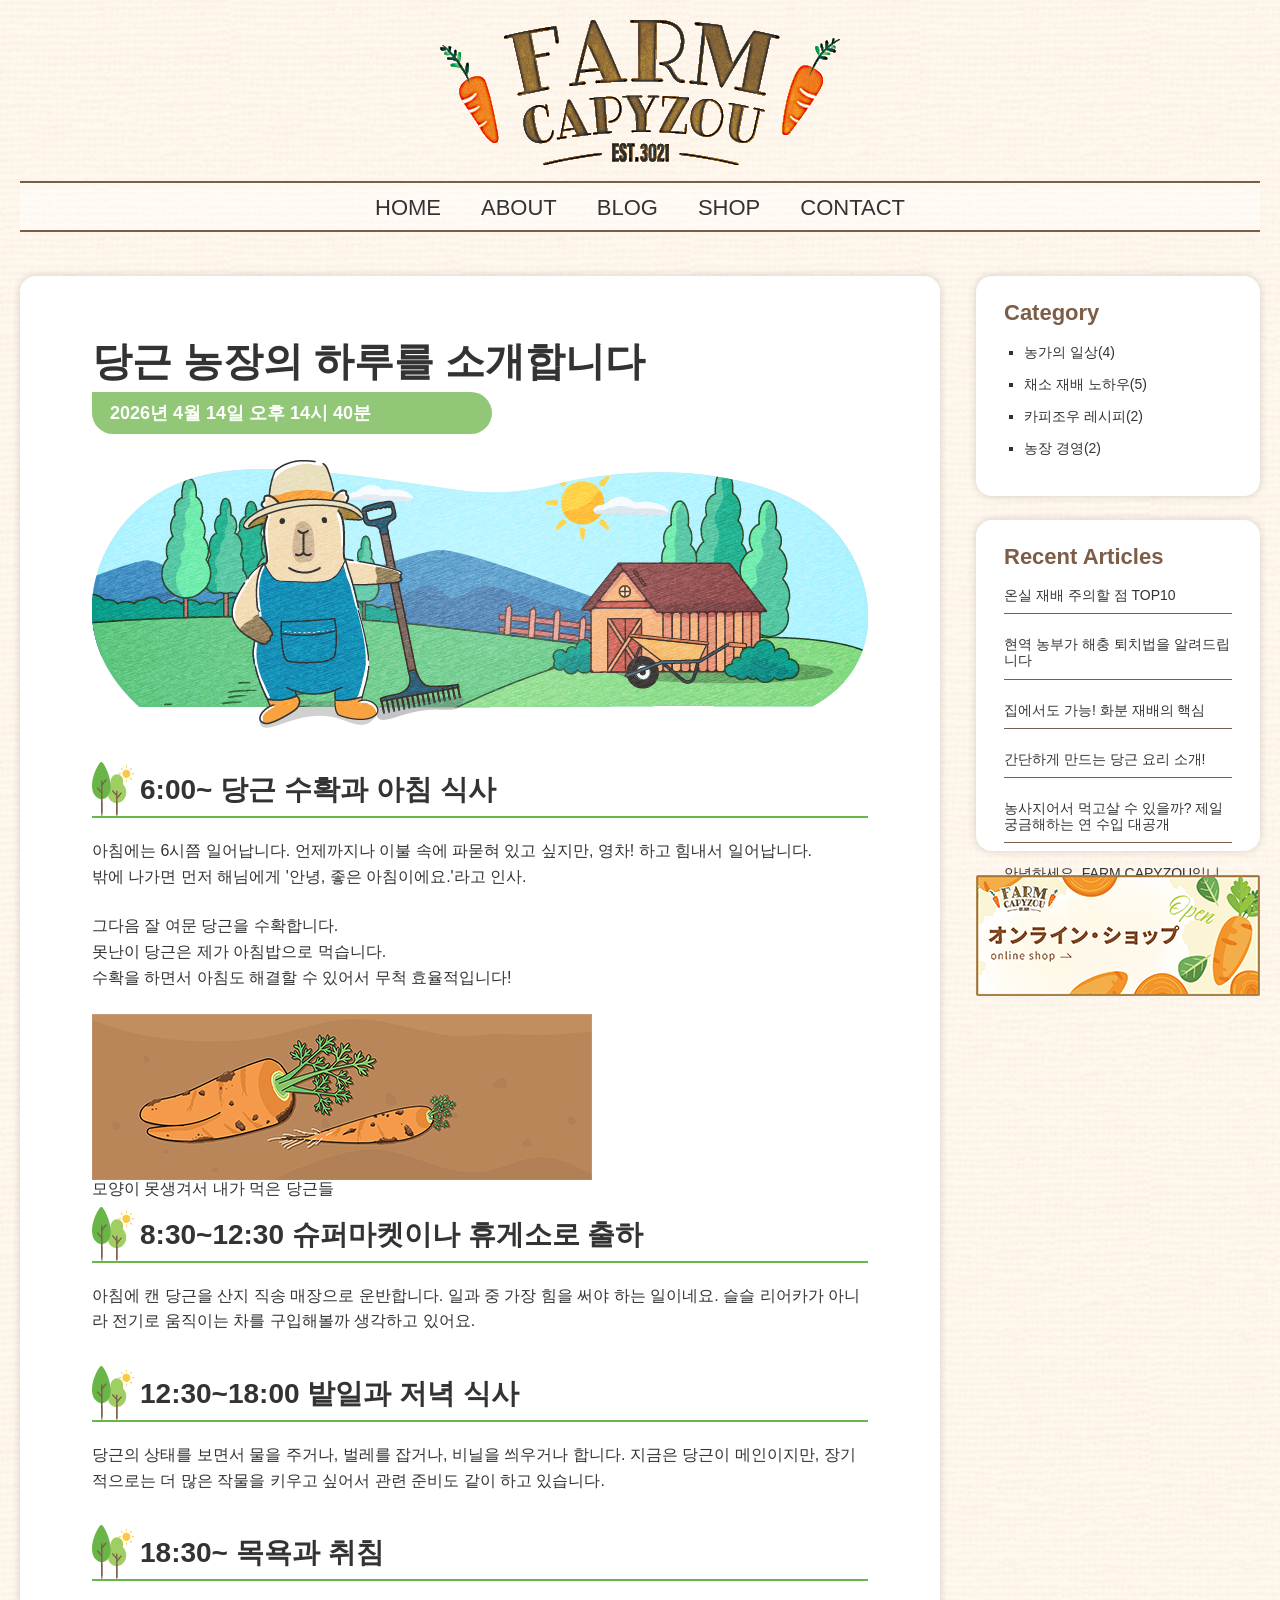
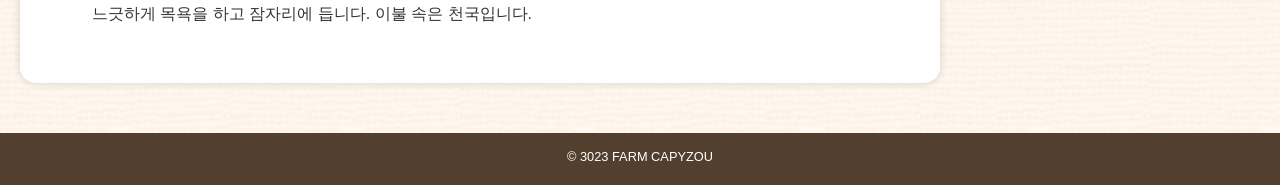
<file: 05장/selfwork/HTML_마크업_복습하기/작업/index.html>
<!DOCTYPE html>
<html lang="ko">
  <head>
    <meta charset="UTF-8">
    <link rel="preconnect" href="https://fonts.googleapis.com">
<link rel="preconnect" href="https://fonts.gstatic.com" crossorigin>
<link href="https://fonts.googleapis.com/css2?family=Noto+Sans+KR:wght@100..900&display=swap" rel="stylesheet">
    <link rel="stylesheet" href="reset.css">
    <link rel="stylesheet" href="style.css">
    <title>FARM CAPYZOU</title>
  </head>
  <body>
    <header>
      <h1><img src="images/logo.png" alt=""></h1>
      <nav>
        <ul>
          <li><a href="#">HOME</a></li>
          <li><a href="#">ABOUT</a></li>
          <li><a href="#">BLOG</a></li>
          <li><a href="#">SHOP</a></li>
          <li><a href="#">CONTACT</a></li>
        </ul>
      </nav>
    </header>
    <div class="mainContainer">
    <main>
      <!-- main과 aside로 구분해서 플렉스 적용-->
      <article>
        <h2>당근 농장의 하루를 소개합니다</h2>
        <p class="postdate">
          <time datetime="2026-04-14T1440">
            2026년 4월 14일 오후 14시 40분
          </time>
        </p>
        <p class="eyecatch">
          <img src="images/eyecatch.png" alt="">
        </p>
        <section>
          <h3>6:00~ 당근 수확과 아침 식사</h3>
          <p>아침에는 6시쯤 일어납니다. 언제까지나 이불 속에 파묻혀 있고 싶지만, 영차! 하고 힘내서 일어납니다.<br>
    밖에 나가면 먼저 해님에게 '안녕, 좋은 아침이에요.'라고 인사.</p>
    <p>
      그다음 잘 여문 당근을 수확합니다.<br>
      못난이 당근은 제가 아침밥으로 먹습니다.<br>
      수확을 하면서 아침도 해결할 수 있어서 무척 효율적입니다!
    </p>
      <figure>
        <img src="images/carrots.png" alt="">
        <figcaption>모양이 못생겨서 내가 먹은 당근들</figcaption>
      </figure>
      </section>
      <section>
        <h3>8:30~12:30 슈퍼마켓이나 휴게소로 출하</h3>
        <p>아침에 캔 당근을 산지 직송 매장으로 운반합니다. 일과 중 가장 힘을 써야 하는 일이네요.
    슬슬 리어카가 아니라 전기로 움직이는 차를 구입해볼까 생각하고 있어요.</p>
        
      </section>
      <section>
        <h3>12:30~18:00 밭일과 저녁 식사</h3>
        <p>당근의 상태를 보면서 물을 주거나, 벌레를 잡거나, 비닐을 씌우거나 합니다.
    지금은 당근이 메인이지만, 장기적으로는 더 많은 작물을 키우고 싶어서 관련 준비도 같이 하고 있습니다.</p>

      </section>
      <section>
        <h3>18:30~ 목욕과 취침</h3>
        <p>느긋하게 목욕을 하고 잠자리에 듭니다. 이불 속은 천국입니다.</p>

      </section>
      </article>
      
    </main>
    <aside>
      <nav class="categoryNav">
        <h2>Category</h2>
        <ul>
          <li><a href="#">농가의 일상(4)</a></li>
          <li><a href="#">채소 재배 노하우(5)</a></li>
          <li><a href="#">카피조우 레시피(2)</a></li>
          <li><a href="#">농장 경영(2)</a></li>
        </ul>
      </nav>
      <nav class="recentNav">
        <h2>Recent Articles</h2>
        <ul>
          <li><a href="#">온실 재배 주의할 점 TOP10</a></li>
          <li><a href="#">현역 농부가 해충 퇴치법을 알려드립니다</a></li>
          <li><a href="#">집에서도 가능! 화분 재배의 핵심</a></li>
          <li><a href="#">간단하게 만드는 당근 요리 소개!</a></li>
          <li><a href="#">농사지어서 먹고살 수 있을까? 제일 궁금해하는 연 수입 대공개</a></li>
          <li><a href="#">안녕하세요. FARM CAPYZOU입니다.</a></li>
        </ul>
      </nav>
      <p><a href="#"><img src="images/side_banner.png" alt=""></a></p>

    </aside>

    </div>
    
    
    <footer>
      <p><small> © 3023 FARM CAPYZOU</small></p>
    </footer>
    
    
    
    
    
    
    
    
    
  </body>
</html>
</file>
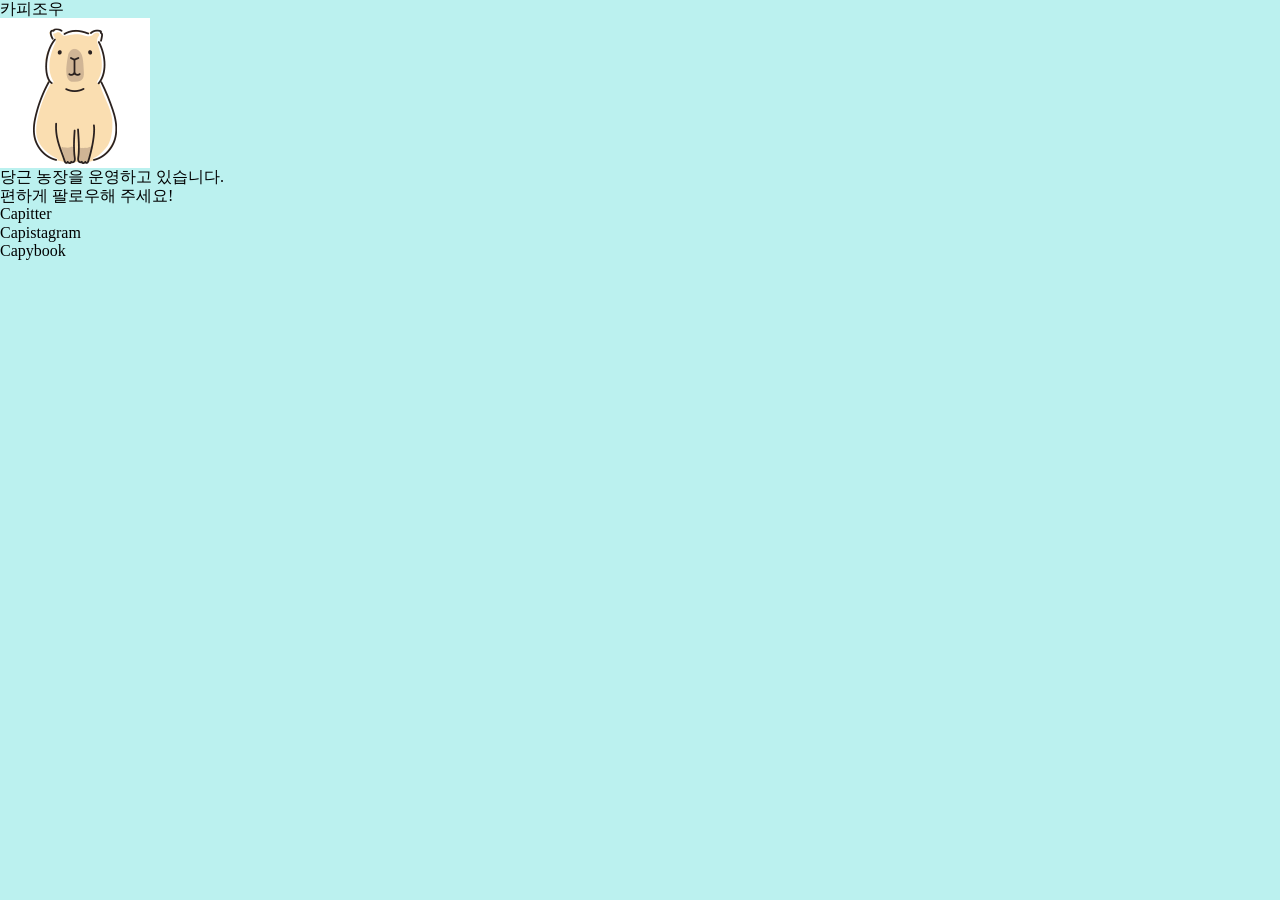
<file: 04장/step/01/01_background-color_step1.html>
<!DOCTYPE html>
<html lang="ko">
  <head>
    <meta charset="UTF-8">
    <link rel="stylesheet" href="css/reset.css">
    <link rel="stylesheet" href="css/01_background-color_step1.css"><!-- ←여러분의 작업 파일에는 css/style.css가 들어갑니다 -->
    <title>카피조우 소개</title>
  </head>
  <body>
    <h1>카피조우</h1>
    <p>
      <img src="capyzou.png" alt="카피조우 증명사진">
    </p>
    <p>
      당근 농장을 운영하고 있습니다.<br>
      편하게 팔로우해 주세요!
    </p>
    <ul>
      <li><a href="#">Capitter</a></li>
      <li><a href="#">Capistagram</a></li>
      <li><a href="#">Capybook</a></li>
    </ul>
  </body>
</html>
</file>
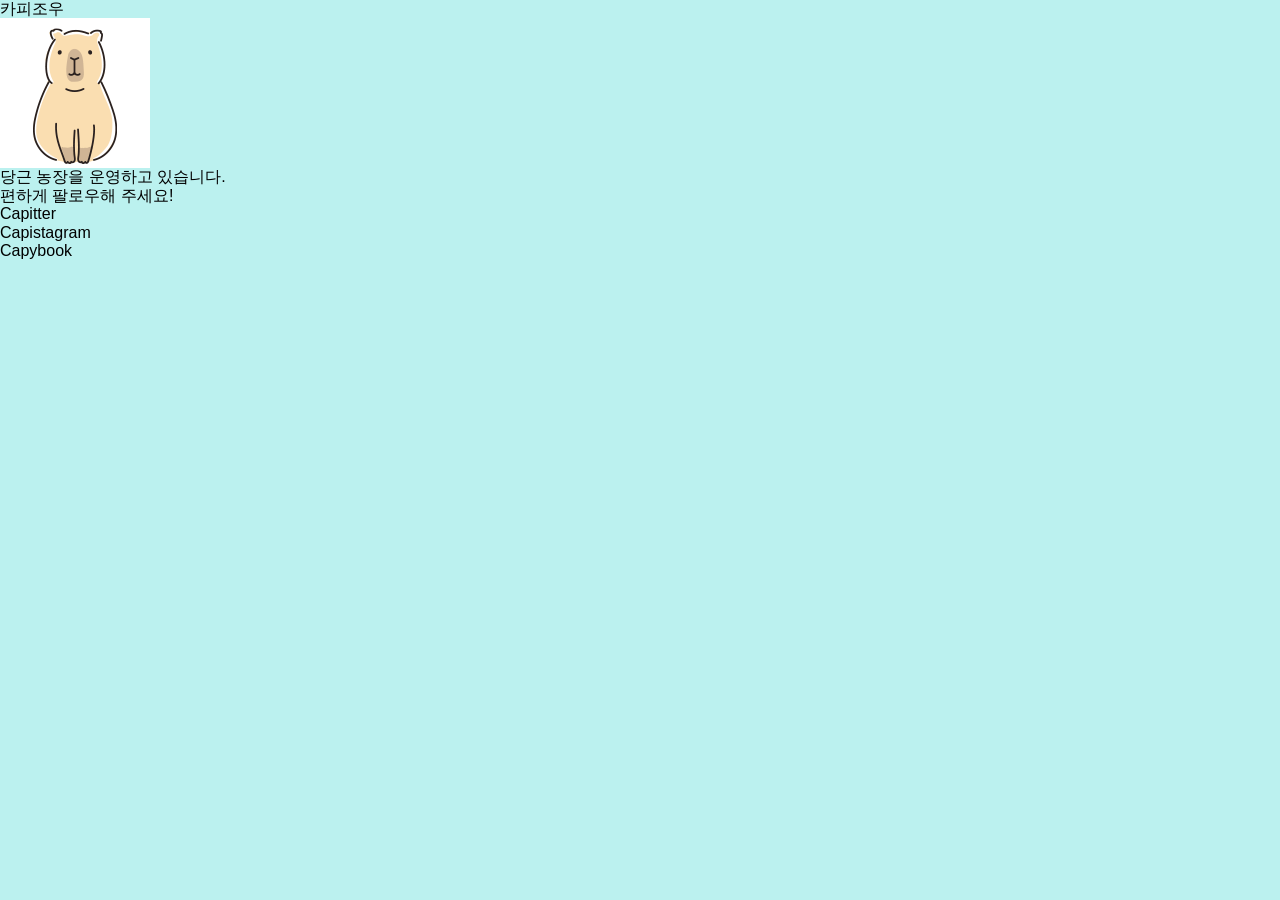
<file: 04장/step/01/02_font-family_step1.html>
<!DOCTYPE html>
<html lang="ko">
  <head>
    <meta charset="UTF-8">
    <link rel="stylesheet" href="css/reset.css">
    <link rel="stylesheet" href="css/02_font-family_step1.css"><!-- ←여러분의 작업 파일에는 css/style.css가 들어갑니다 -->
    <title>카피조우 소개</title>
  </head>
  <body>
    <h1>카피조우</h1>
    <p>
      <img src="capyzou.png" alt="카피조우 증명사진">
    </p>
    <p>
      당근 농장을 운영하고 있습니다.<br>
      편하게 팔로우해 주세요!
    </p>
    <ul>
      <li><a href="#">Capitter</a></li>
      <li><a href="#">Capistagram</a></li>
      <li><a href="#">Capybook</a></li>
    </ul>
  </body>
</html>
</file>
<file: style.css>
@charset "UTF-8";

body {
    background: linear-gradient(rgb(241, 241, 241), #6bb9fe);
    text-align: center;
}

header {
    width: 1240px;
    margin: 0 auto 10px;
}
header h5 img {
    max-width: 100%;
    height: auto;
    display: block;
    margin: auto;
}
header nav ul {
    display: flex;
    justify-content: center;
    border-top: 4px solid rgb(255, 94, 94);
    border-bottom: 4px solid rgb(255, 94, 94);
    background-color: white;
    padding: 12px 0px 10px;


}
header nav ul li {
    margin: 0 20px;
}

header nav ul li a {
    color: black;
    font-size: 20px;
    font-family: "Jua", sans-serif;
    text-decoration: none;
    padding: 6px 12px;
    border-radius: 4px;
}

header nav ul li a:hover {
    background-color: rgb(255, 94, 94);
    color: white;
    transition: background-color 0.3s ease;
}

div {
    width: 1240px;
    margin: 0 auto 50px;
    display: flex;
    justify-content: space-between;
}

main {
    flex-basis: 920px;
    width: 800px;
    background-color: rgba(255, 255, 255, 0.644);
    border-radius: 20px;
    padding: 20px;
    box-shadow: 0 4px 6px rgba(0, 0, 0, 0.1);
}

aside {
    flex-basis: 2840px;
}
    
aside nav {
    background-color: rgba(255, 255, 255, 0.644);
    border-radius: 20px;
    padding: 20px;
    box-shadow: 0 4px 6px rgba(0, 0, 0, 0.1);
}

h1 {
    color: white;
    font-size: 60px;
    border: 10px solid rgb(255, 255, 255);
    border-radius: 60px;
    padding: 6px 0;
    text-align: center;
    margin: 20px auto;
    width: 600px;
    background-color: rgb(255, 94, 94);
    box-shadow: 0 4px 6px rgba(0, 0, 0, 0.1);
    font-family: "Black Han Sans", sans-serif;

}

h3 {
    text-align: center;
    color: white;
    
}

main img {
    border: 6px solid white;
    border-radius: 200px;
    background: linear-gradient(skyblue, navy);
}

p {
    text-align: center;
    font-size: 24px;
    color: rgb(0, 0, 0);
    font-family: "Jua", sans-serif;
}

h2 {
    font-size: 30px;
    border: 4px solid ;
    width: 400px;
    border-radius: 30px;
    color:  white;
    text-align: center;
    margin: 20px auto;
    background-color: rgb(255, 94, 94);
    box-shadow: 0 4px 6px rgba(0, 0, 0, 0.1);
    font-family: "Jua", sans-serif;
}

h3 {
    font-size: 30px;
    border: 6px;
    width: 600px;
    margin: 40px auto;
    background-color: black;
    border-radius: 80px;
    padding: 5px 0;
}


h4 {
    color:  rgb(255, 94, 94);
    text-align: center;
    font-size: 40px;
    border: 6px;
    width: 700px;
    margin: 40px auto;
    background-color: rgb(0, 0, 0);
    border-radius: 60px;
    padding: 5px 0;

}

.searchnav ul li{
    border-bottom: 1px solid rgb(255, 94, 94);
    padding-bottom: 10px;
    margin-bottom: 20px;
}

.recentNav ul li {
    border-bottom: 1px solid rgb(255, 94, 94);
    padding-bottom: 10px;
    margin-bottom: 20px;
}

footer {
    background-color: #ffffff;
    padding: 14px 10px 20px;
}
</file>
<file: 04장/완성/css/style.css>
@charset "UTF-8";

body {
  background-color: #bbf1ef;
  font-family: 'Verdana','Apple SD Gothic Neo','NanumGothic',sans-serif;
}
h1 {
  font-size: 18px;
  border: 3px solid #ffffff;
  border-radius: 20px;
  padding: 6px 0;
  margin: 20px auto;
  width: 300px;
  text-align: center;
}
p,ul {
  text-align: center;
  margin-bottom: 20px;
}
img {
  border-radius: 50%;
}
a {
  background-color: #ff9a9e;
  display: block;
  padding: 20px 0;
  border-radius: 4px;
  color: #ffffff;
  font-weight: bold;
}
ul {
  width: 300px;
  margin: 0 auto;
}
li {
  margin-bottom: 20px;
}
</file>
<file: 04장/작업/css/style.css>
@charset "UTF-8";

body {
  font-family: "Noto Sans KR", sans-serif;
  background-color: pink;
  background-color: #64bdb2
}

h1 {
  font-size: 18px;
  border: 3px solid #ffffff;
  border-radius: 20px;
  padding: 6px 0;
  margin: 20px auto;
  width: 300px;
  text-align: center;
}
p, ul { 
  text-align: center;
  margin-bottom: 20px;
}

img {
  border-radius: 50%;
}

a {
  background-color: #ff9a9e;
  display: block;
  padding: 20px 0;
  border-radius: 4px;
  color: #ffffff;
  font-weight: 600;
}

ul {
  width: 300px;
  margin: 0 auto;
}

li {
  margin-bottom: 20px;
}
</file>
<file: 06장/완성/css/style.css>
@charset "utf-8";

body {
  background-image: url(../images/bg.png);
  font-size: 16px;
  font-family: 'arial','Apple SD Gothic Neo','NanumGothic',sans-serif;
  color: #333333;
}
header {
  width: 1240px;
  margin: 0 auto 44px;
}
h1 {
  text-align: center;
  padding: 20px 0px 16px;
}
header nav ul {
  display: flex;
  justify-content: center;
  border-top: 2px solid #7c5d48;
  border-bottom: 2px solid #7c5d48;
  background-color: rgba(255,255,255,0.42);
  padding: 12px 0px 10px;
}
header nav ul li {
  margin: 0 20px;
}
header nav ul li a {
  font-size: 22px;
  font-weight: bold;
  color: #7c5d48;
}
header nav ul li a:hover {
  text-decoration: underline double;
}
div {
  width: 1240px;
  margin: 0 auto 50px;
  display: flex;
  justify-content: space-between;
}
main {
  flex-basis: 920px;
  background-color: #ffffff;
  border-radius: 16px;
  padding: 62px 72px 32px 72px;
  box-shadow: 0px 0px 8px rgba(0,0,0,0.16);
}
aside {
  flex-basis: 284px;
}
aside nav {
  border-radius: 16px;
  background-color: #ffffff;
  box-shadow: 0px 0px 8px rgba(0,0,0,0.16);
  padding: 24px 28px;
  margin-bottom: 24px;
}
aside nav h2 {
  margin-bottom: 18px;
  font-size: 22px;
  font-weight: bold;
  color: #7c5d48;
}
aside nav ul {
  font-size: 14px;
}
.categoryNav ul li {
  list-style-type: square;
  color: #7c5d48;
  margin: 0 0 16px 20px;
}
.categoryNav ul li a {
  color: #333333;
}
.recentNav ul li {
  border-bottom: 1px solid #7c5d48;
  padding-bottom: 10px;
  margin-bottom: 22px;
}
.recentNav ul {
  height: 240px;
  overflow: hidden scroll;
}
article h2 {
  font-size: 40px;
  font-weight: 500;
  margin-bottom: 8px;
}
time {
  background-color: #91c777;
  border-radius: 0px 22px 22px 22px;
  font-size: 18px;
  font-weight: bold;
  color: #ffffff;
  padding: 11px 23px 10px 18px;
  display: inline-block;
}
.postdate {
  margin-bottom: 26px;
}
.eyecatch {
  margin-bottom: 26px;
}
article h3 {
  border-bottom: 2px solid #6ab547;
  margin-bottom: 20px;
  font-size: 28px;
  font-weight: 600;
  background-image: url(../images/h2_icon.png);
  background-repeat: no-repeat;
  background-position: left bottom;
  padding: 20px 10px 10px 48px;
}
article section p {
  line-height: 1.6;
  margin-bottom: 24px;
}
article section {
  margin-bottom: 50px;
}
footer {
  background-color: #523f2e;
  color: #ffffff;
  text-align: center;
  padding: 14px 10px 20px;
}
</file>
<file: 06장/작업/css/style.css>
@charset "utf-8";
</file>
<file: 06장/Flexbox/완성/css/style.css>
@charset "utf-8";

/*구분하기 쉽도록 색상을 넣습니다*/
ul {
  border: 4px solid #e8cca9;
}
ul li {
  background-color: #efefef;
  border: 1px solid #ed7a92;
  color: #111111;
}

/*아래에 Flexbox 코드를 넣습니다*/
ul {
  display: flex;
  width: 600px;
}

.ul2 {
  width: 750px;
}

.b1{
  flex-basis: 180px;
}
.b2{
  flex-basis: 240px;
}
.b3{
  flex-basis: 300px;
}
</file>
<file: 06장/Flexbox/작업/css/style.css>
@charset "utf-8";

/*구분하기 쉽도록 색상을 넣습니다*/
ul {
  border: 4px solid #e8cca9;
}
ul li {
  background-color: #efefef;
  border: 1px solid #ed7a92;
  color: #111111;
}

/*아래에 Flexbox 코드를 넣습니다*/
</file>
<file: 05장/selfwork/HTML_마크업_복습하기/작업/style.css>
@charset "utf-8";

@import url('https://fonts.googleapis.com/css2?family=Nanum+Pen+Script&display=swap');

body {
    background-image: url(images/bg.png);
    font-size: 16px;
    font-family: Arial, Helvetica, sans-serif;
    color: #333;
}


header {
    width: 1240px;
    margin: 0 auto 44px;
}
h1 {
    text-align: center;
    padding: 20px 0 16px;
}
header nav ul {
    display: flex;
    justify-content: center;
    border-top: 2px solid #7c5d48;
    border-bottom: 2px solid #7c5d48;
    background-color: rgba(255,255,255,.42);
    padding: 12px 0 10px;
    
}

header nav ul li {
    margin: 0 20px;
}

header nav ul li a {
    font-size: 22px;
    font-weight: 600px;
}

header nav ul li a:hover {
    text-decoration: underline double;
}

/* 메인 */
.mainContainer {
    display: flex;
    width: 1240px;
    margin: 0 auto 50px;
    justify-content: space-between;
}

main {
    flex-basis: 920px;
    background-color: #fff;
    border-radius: 16px;
    padding: 62px 72px 32px 72px;
    box-shadow: 0px 0px 8px rgba(0, 0, 0, .16);
}

/* aside */
aside {
    width: 284px;
}
aside nav {
    background-color: #fff;
    border-radius: 16px;
    box-shadow: 0px 0px 8px rgba(0, 0, 0, .16);
    padding: 24px 28px;
    margin-bottom: 24px;
}

aside nav h2 {
    margin-bottom: 18px;
    font-size: 22px;
    font-weight: bold;
    color: #7c5d48;
}

aside nav ul {
    font-size: 14px;
}

.categoryNav ul li {
    list-style-type: square;
    color: #7c5d48;
    margin: 0 0 16px 20px;
}

.categoryNav ul li {
    color: #333;
}

.recentNav ul li {
    border-bottom: 1px solid #7c5d48;
    padding-bottom: 10px;
    margin-bottom: 22px;
}

.recentNav ul {
    height: 240px;

}

/* 메인 본문 */

article h2 {
    font-size: 40px;
    font-weight: 600;
    margin-bottom: 8px;

}
time {
    background-color: #91c777;
    border-radius: 0px 22px 22px 22px;
    font-size: 18px;
    font-weight: bold;
    color: white;
    padding: 11px 23px 10px 18px;
    display: inline-block;
    width: 400px;
}

.postdate {
    margin-bottom: 26px;
}

.eyecatch {
    margin-bottom: 26px;
}

article h3 {
    border-bottom: 2px solid #6ab547;
    margin-bottom: 20px;
    font-size: 28px;
    font-weight: 600;
    background-image: url(images/h2_icon.png);
    background-repeat: no-repeat;
    background-position: left bottom;
    padding: 20px 10px 10px 48px;
}

article section p {
    line-height: 1.6;
    margin-bottom: 24px;
}

article section {

}

footer {
    background-color: #523f2e;
    color: #fff;
    text-align: center;
    padding: 14px 10px 20px;
}
</file>
<file: 04장/step/01/css/01_background-color_step1.css>
@charset "UTF-8";

body {
  background-color: #bbf1ef;
}
</file>
<file: 04장/step/01/css/02_font-family_step1.css>
@charset "UTF-8";

body {
  background-color: #bbf1ef;
  font-family: 'Verdana','Apple SD Gothic Neo','NanumGothic',sans-serif;
}
</file>
